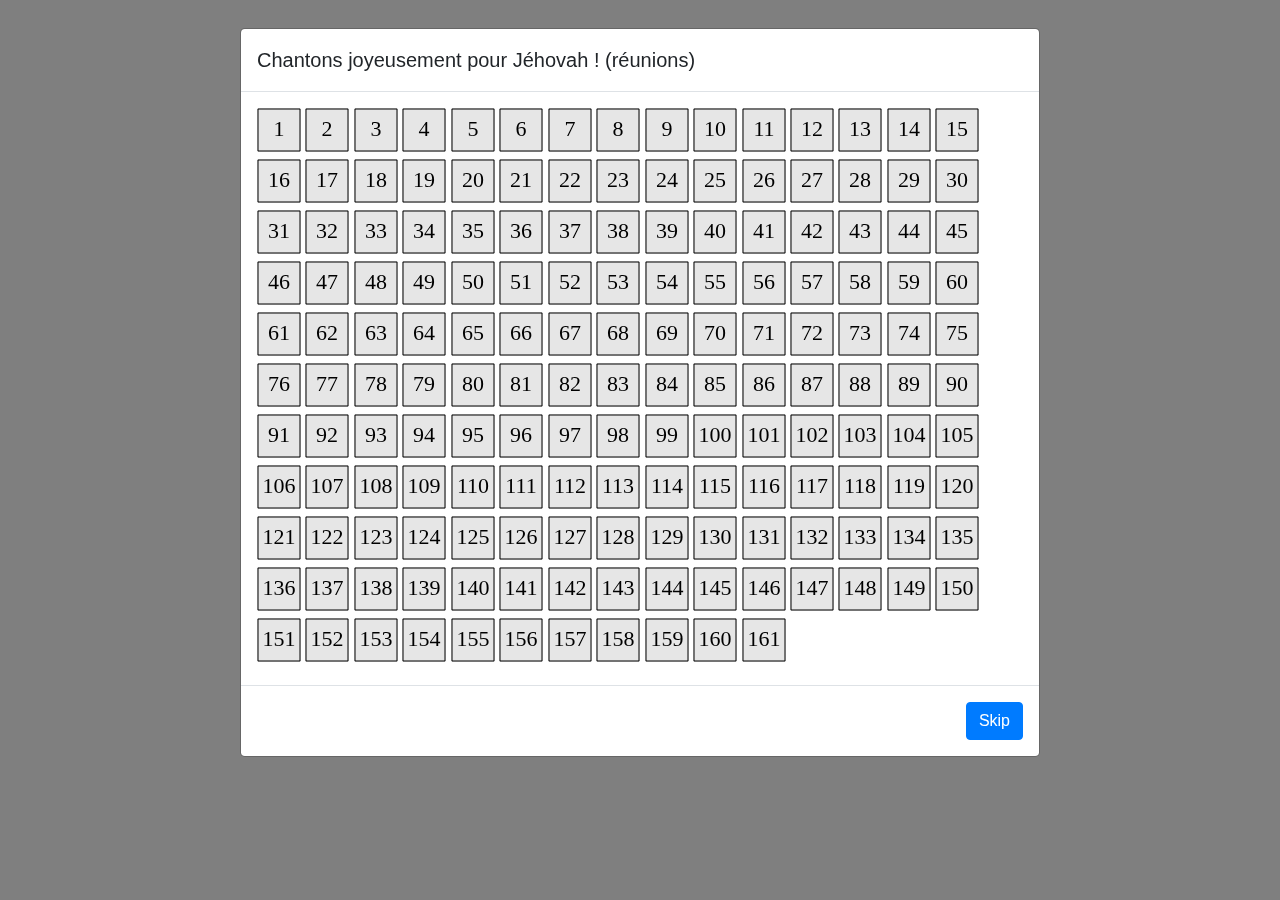
<file: index.html>
<!DOCTYPE html>
<html lang="en">
<head>
  <title>Selection du prélude</title>
  <meta charset="utf-8">
  <meta name="viewport" content="width=device-width, initial-scale=1">
  <link rel = "icon" href =  "https://img.icons8.com/ios/50/00ff00/timer.png" type = "image/x-icon">
  <link rel="stylesheet" href="https://maxcdn.bootstrapcdn.com/bootstrap/4.5.2/css/bootstrap.min.css">
  <script src="https://ajax.googleapis.com/ajax/libs/jquery/3.5.1/jquery.min.js"></script>
  <script src="https://cdnjs.cloudflare.com/ajax/libs/popper.js/1.16.0/umd/popper.min.js"></script>
  <script src="https://maxcdn.bootstrapcdn.com/bootstrap/4.5.2/js/bootstrap.min.js"></script>
</head>
<body onload="ouvrir()">

<div class="modal fade bd-example-modal-lg" id="monModal" tabindex="-1" role="dialog" aria-labelledby="myLargeModalLabel" aria-hidden="true">
  <div class="modal-dialog modal-lg">
    <div class="modal-content">
      <div class="modal-header">
        <h5 class="modal-title" id="exampleModalLongTitle">Chantons joyeusement pour Jéhovah ! (réunions)</h5>
      </div>
      <div class="modal-body">
        <ul style="display:none">
	  <li><data id="1" value="https://download-a.akamaihd.net/files/media_publication/8c/sjjm_F_001.mp3">Cantique n°1</data></li>
	  <li><data id="2" value="https://download-a.akamaihd.net/files/media_publication/b7/sjjm_F_002.mp3">Cantique n°2</data></li>
	  <li><data id="3" value="https://download-a.akamaihd.net/files/media_publication/ad/sjjm_F_003.mp3">Cantique n°3</data></li>
	  <li><data id="4" value="https://download-a.akamaihd.net/files/media_publication/74/sjjm_F_004.mp3">Cantique n°4</data></li>
	  <li><data id="5" value="https://download-a.akamaihd.net/files/media_publication/9b/sjjm_F_005.mp3">Cantique n°5</data></li>
	  <li><data id="6" value="https://download-a.akamaihd.net/files/media_publication/a0/sjjm_F_006.mp3">Cantique n°6</data></li>
	  <li><data id="7" value="https://download-a.akamaihd.net/files/media_publication/59/sjjm_F_007.mp3">Cantique n°7</data></li>
	  <li><data id="8" value="https://download-a.akamaihd.net/files/media_publication/c1/sjjm_F_008.mp3">Cantique n°8</data></li>
	  <li><data id="9" value="https://download-a.akamaihd.net/files/media_publication/79/sjjm_F_009.mp3">Cantique n°9</data></li>
	  <li><data id="10" value="https://download-a.akamaihd.net/files/media_publication/c4/sjjm_F_010.mp3">Cantique n°10</data></li>
	  <li><data id="11" value="https://download-a.akamaihd.net/files/media_publication/40/sjjm_F_011.mp3">Cantique n°11</data></li>
	  <li><data id="12" value="https://download-a.akamaihd.net/files/media_publication/63/sjjm_F_012.mp3">Cantique n°12</data></li>
	  <li><data id="13" value="https://download-a.akamaihd.net/files/media_publication/3d/sjjm_F_013.mp3">Cantique n°13</data></li>
	  <li><data id="14" value="https://download-a.akamaihd.net/files/media_publication/01/sjjm_F_014.mp3">Cantique n°14</data></li>
	  <li><data id="15" value="https://download-a.akamaihd.net/files/media_publication/63/sjjm_F_015.mp3">Cantique n°15</data></li>
	  <li><data id="16" value="https://download-a.akamaihd.net/files/media_publication/21/sjjm_F_016.mp3">Cantique n°16</data></li>
	  <li><data id="17" value="https://download-a.akamaihd.net/files/media_publication/42/sjjm_F_017.mp3">Cantique n°17</data></li>
	  <li><data id="18" value="https://download-a.akamaihd.net/files/media_publication/0a/sjjm_F_018.mp3">Cantique n°18</data></li>
	  <li><data id="19" value="https://download-a.akamaihd.net/files/media_publication/a7/sjjm_F_019.mp3">Cantique n°19</data></li>
	  <li><data id="20" value="https://download-a.akamaihd.net/files/media_publication/80/sjjm_F_020.mp3">Cantique n°20</data></li>
	  <li><data id="21" value="https://download-a.akamaihd.net/files/media_publication/af/sjjm_F_022.mp3">Cantique n°21</data></li>
	  <li><data id="22" value="https://download-a.akamaihd.net/files/media_publication/af/sjjm_F_022.mp3">Cantique n°22</data></li>
	  <li><data id="23" value="https://download-a.akamaihd.net/files/media_publication/b6/sjjm_F_023.mp3">Cantique n°23</data></li>
	  <li><data id="24" value="https://download-a.akamaihd.net/files/media_publication/b9/sjjm_F_024.mp3">Cantique n°24</data></li>
	  <li><data id="25" value="https://download-a.akamaihd.net/files/media_publication/96/sjjm_F_025.mp3">Cantique n°25</data></li>
	  <li><data id="26" value="https://download-a.akamaihd.net/files/media_publication/4c/sjjm_F_026.mp3">Cantique n°26</data></li>
	  <li><data id="27" value="https://download-a.akamaihd.net/files/media_publication/11/sjjm_F_027.mp3">Cantique n°27</data></li>
	  <li><data id="28" value="https://download-a.akamaihd.net/files/media_publication/4c/sjjm_F_028.mp3">Cantique n°28</data></li>
	  <li><data id="29" value="https://download-a.akamaihd.net/files/media_publication/e8/sjjm_F_029.mp3">Cantique n°29</data></li>
  	  <li><data id="30" value="https://download-a.akamaihd.net/files/media_publication/37/sjjm_F_030.mp3">Cantique n°30</data></li>
	  <li><data id="31" value="https://download-a.akamaihd.net/files/media_publication/ae/sjjm_F_031.mp3">Cantique n°31</data></li>
	  <li><data id="32" value="https://download-a.akamaihd.net/files/media_publication/53/sjjm_F_032.mp3">Cantique n°32</data></li>
	<li><data id="33" value="https://download-a.akamaihd.net/files/media_publication/b2/sjjm_F_033.mp3">Cantique n°33</data></li>
	<li><data id="34" value="https://download-a.akamaihd.net/files/media_publication/ff/sjjm_F_034.mp3">Cantique n°34</data></li>
	<li><data id="35" value="https://download-a.akamaihd.net/files/media_publication/62/sjjm_F_035.mp3">Cantique n°35</data></li>
	<li><data id="36" value="https://download-a.akamaihd.net/files/media_publication/ea/sjjm_F_036.mp3">Cantique n°36</data></li>
	<li><data id="37" value="https://download-a.akamaihd.net/files/media_publication/9e/sjjm_F_037.mp3">Cantique n°37</data></li>
	<li><data id="38" value="https://download-a.akamaihd.net/files/media_publication/fb/sjjm_F_038.mp3">Cantique n°38</data></li>
	<li><data id="39" value="https://download-a.akamaihd.net/files/media_publication/a8/sjjm_F_039.mp3">Cantique n°39</data></li>
	<li><data id="40" value="https://download-a.akamaihd.net/files/media_publication/1a/sjjm_F_040.mp3">Cantique n°40</data></li>
	<li><data id="41" value="https://download-a.akamaihd.net/files/media_publication/8d/sjjm_F_041.mp3">Cantique n°41</data></li>
	<li><data id="42" value="https://download-a.akamaihd.net/files/media_publication/2b/sjjm_F_042.mp3">Cantique n°42</data></li>
	<li><data id="43" value="https://download-a.akamaihd.net/files/media_publication/c9/sjjm_F_043.mp3">Cantique n°43</data></li>
	<li><data id="44" value="https://download-a.akamaihd.net/files/media_publication/f4/sjjm_F_044.mp3">Cantique n°44</data></li>
	<li><data id="45" value="https://download-a.akamaihd.net/files/media_publication/b4/sjjm_F_045.mp3">Cantique n°45</data></li>
	<li><data id="46" value="https://download-a.akamaihd.net/files/media_publication/b8/sjjm_F_046.mp3">Cantique n°46</data></li>
	<li><data id="47" value="https://download-a.akamaihd.net/files/media_publication/fc/sjjm_F_047.mp3">Cantique n°47</data></li>
	<li><data id="48" value="https://download-a.akamaihd.net/files/media_publication/06/sjjm_F_048.mp3">Cantique n°48</data></li>
	<li><data id="49" value="https://download-a.akamaihd.net/files/media_publication/bc/sjjm_F_049.mp3">Cantique n°49</data></li>
	<li><data id="50" value="https://download-a.akamaihd.net/files/media_publication/6d/sjjm_F_050.mp3">Cantique n°50</data></li>
	<li><data id="51" value="https://download-a.akamaihd.net/files/media_publication/a9/sjjm_F_051.mp3">Cantique n°51</data></li>
	<li><data id="52" value="https://download-a.akamaihd.net/files/media_publication/89/sjjm_F_052.mp3">Cantique n°52</data></li>
	<li><data id="53" value="https://download-a.akamaihd.net/files/media_publication/61/sjjm_F_053.mp3">Cantique n°53</data></li>
	<li><data id="54" value="https://download-a.akamaihd.net/files/media_publication/2c/sjjm_F_054.mp3">Cantique n°54</data></li>
	<li><data id="55" value="https://download-a.akamaihd.net/files/media_publication/c8/sjjm_F_055.mp3">Cantique n°55</data></li>
	<li><data id="56" value="https://download-a.akamaihd.net/files/media_publication/f2/sjjm_F_056.mp3">Cantique n°56</data></li>
	<li><data id="57" value="https://download-a.akamaihd.net/files/media_publication/a5/sjjm_F_057.mp3">Cantique n°57</data></li>
	<li><data id="58" value="https://download-a.akamaihd.net/files/media_publication/97/sjjm_F_058.mp3">Cantique n°58</data></li>
	<li><data id="59" value="https://download-a.akamaihd.net/files/media_publication/0a/sjjm_F_059.mp3">Cantique n°59</data></li>
	<li><data id="60" value="https://download-a.akamaihd.net/files/media_publication/b2/sjjm_F_060.mp3">Cantique n°60</data></li>
	<li><data id="61" value="https://download-a.akamaihd.net/files/media_publication/5b/sjjm_F_061.mp3">Cantique n°61</data></li>
	<li><data id="62" value="https://download-a.akamaihd.net/files/media_publication/cc/sjjm_F_062.mp3">Cantique n°62</data></li>
	<li><data id="63" value="https://download-a.akamaihd.net/files/media_publication/51/sjjm_F_063.mp3">Cantique n°63</data></li>
	<li><data id="64" value="https://download-a.akamaihd.net/files/media_publication/7f/sjjm_F_064.mp3">Cantique n°64</data></li>
	<li><data id="65" value="https://download-a.akamaihd.net/files/media_publication/02/sjjm_F_065.mp3">Cantique n°65</data></li>
	<li><data id="66" value="https://download-a.akamaihd.net/files/media_publication/e8/sjjm_F_066.mp3">Cantique n°66</data></li>
	<li><data id="67" value="https://download-a.akamaihd.net/files/media_publication/41/sjjm_F_067.mp3">Cantique n°67</data></li>
	<li><data id="68" value="https://download-a.akamaihd.net/files/media_publication/66/sjjm_F_068.mp3">Cantique n°68</data></li>
	<li><data id="69" value="https://download-a.akamaihd.net/files/media_publication/92/sjjm_F_069.mp3">Cantique n°69</data></li>
	<li><data id="70" value="https://download-a.akamaihd.net/files/media_publication/ed/sjjm_F_070.mp3">Cantique n°70</data></li>
	<li><data id="71" value="https://download-a.akamaihd.net/files/media_publication/ea/sjjm_F_071.mp3">Cantique n°71</data></li>
	<li><data id="72" value="https://download-a.akamaihd.net/files/media_publication/55/sjjm_F_072.mp3">Cantique n°72</data></li>
	<li><data id="73" value="https://download-a.akamaihd.net/files/media_publication/ae/sjjm_F_073.mp3">Cantique n°73</data></li>
	<li><data id="74" value="https://download-a.akamaihd.net/files/media_publication/06/sjjm_F_074.mp3">Cantique n°74</data></li>
	<li><data id="75" value="https://download-a.akamaihd.net/files/media_publication/c0/sjjm_F_075.mp3">Cantique n°75</data></li>
	<li><data id="76" value="https://download-a.akamaihd.net/files/media_publication/f3/sjjm_F_076.mp3">Cantique n°76</data></li>
	<li><data id="77" value="https://download-a.akamaihd.net/files/media_publication/73/sjjm_F_077.mp3">Cantique n°77</data></li>
	<li><data id="78" value="https://download-a.akamaihd.net/files/media_publication/fb/sjjm_F_078.mp3">Cantique n°78</data></li>
	<li><data id="79" value="https://download-a.akamaihd.net/files/media_publication/9e/sjjm_F_079.mp3">Cantique n°79</data></li>
	<li><data id="80" value="https://download-a.akamaihd.net/files/media_publication/07/sjjm_F_080.mp3">Cantique n°80</data></li>
	<li><data id="81" value="https://download-a.akamaihd.net/files/media_publication/52/sjjm_F_081.mp3">Cantique n°81</data></li>
	<li><data id="82" value="https://download-a.akamaihd.net/files/media_publication/27/sjjm_F_082.mp3">Cantique n°82</data></li>
	<li><data id="83" value="https://download-a.akamaihd.net/files/media_publication/cf/sjjm_F_083.mp3">Cantique n°83</data></li>
	<li><data id="84" value="https://download-a.akamaihd.net/files/media_publication/bc/sjjm_F_084.mp3">Cantique n°84</data></li>
	<li><data id="85" value="https://download-a.akamaihd.net/files/media_publication/03/sjjm_F_085.mp3">Cantique n°85</data></li>
	<li><data id="86" value="https://download-a.akamaihd.net/files/media_publication/50/sjjm_F_086.mp3">Cantique n°86</data></li>
	<li><data id="87" value="https://download-a.akamaihd.net/files/media_publication/d4/sjjm_F_087.mp3">Cantique n°87</data></li>
	<li><data id="88" value="https://download-a.akamaihd.net/files/media_publication/01/sjjm_F_088.mp3">Cantique n°88</data></li>
	<li><data id="89" value="https://download-a.akamaihd.net/files/media_publication/46/sjjm_F_089.mp3">Cantique n°89</data></li>
	<li><data id="90" value="https://download-a.akamaihd.net/files/media_publication/ff/sjjm_F_090.mp3">Cantique n°90</data></li>
	<li><data id="91" value="https://download-a.akamaihd.net/files/media_publication/a5/sjjm_F_091.mp3">Cantique n°91</data></li>
	<li><data id="92" value="https://download-a.akamaihd.net/files/media_publication/4b/sjjm_F_092.mp3">Cantique n°92</data></li>
	<li><data id="93" value="https://download-a.akamaihd.net/files/media_publication/5a/sjjm_F_093.mp3">Cantique n°93</data></li>
	<li><data id="94" value="https://download-a.akamaihd.net/files/media_publication/b7/sjjm_F_094.mp3">Cantique n°94</data></li>
	<li><data id="95" value="https://download-a.akamaihd.net/files/media_publication/58/sjjm_F_095.mp3">Cantique n°95</data></li>
	<li><data id="96" value="https://download-a.akamaihd.net/files/media_publication/7a/sjjm_F_096.mp3">Cantique n°96</data></li>
	<li><data id="97" value="https://download-a.akamaihd.net/files/media_publication/9c/sjjm_F_097.mp3">Cantique n°97</data></li>
	<li><data id="98" value="https://download-a.akamaihd.net/files/media_publication/02/sjjm_F_098.mp3">Cantique n°98</data></li>
	<li><data id="99" value="https://download-a.akamaihd.net/files/media_publication/a4/sjjm_F_099.mp3">Cantique n°99</data></li>
	<li><data id="100" value="https://download-a.akamaihd.net/files/media_publication/8b/sjjm_F_100.mp3">Cantique n°100</data></li>
	<li><data id="101" value="https://download-a.akamaihd.net/files/media_publication/9f/sjjm_F_101.mp3">Cantique n°101</data></li>
	<li><data id="102" value="https://download-a.akamaihd.net/files/media_publication/e4/sjjm_F_102.mp3">Cantique n°102</data></li>
	<li><data id="103" value="https://download-a.akamaihd.net/files/media_publication/ed/sjjm_F_103.mp3">Cantique n°103</data></li>
	<li><data id="104" value="https://download-a.akamaihd.net/files/media_publication/4d/sjjm_F_104.mp3">Cantique n°104</data></li>
	<li><data id="105" value="https://download-a.akamaihd.net/files/media_publication/bf/sjjm_F_105.mp3">Cantique n°105</data></li>
	<li><data id="106" value="https://download-a.akamaihd.net/files/media_publication/b7/sjjm_F_106.mp3">Cantique n°106</data></li>
	<li><data id="107" value="https://download-a.akamaihd.net/files/media_publication/40/sjjm_F_107.mp3">Cantique n°107</data></li>
	<li><data id="108" value="https://download-a.akamaihd.net/files/media_publication/81/sjjm_F_108.mp3">Cantique n°108</data></li>
	<li><data id="109" value="https://download-a.akamaihd.net/files/media_publication/1a/sjjm_F_109.mp3">Cantique n°109</data></li>
	<li><data id="110" value="https://download-a.akamaihd.net/files/media_publication/5e/sjjm_F_110.mp3">Cantique n°110</data></li>
	<li><data id="111" value="https://download-a.akamaihd.net/files/media_publication/cc/sjjm_F_111.mp3">Cantique n°111</data></li>
	<li><data id="112" value="https://download-a.akamaihd.net/files/media_publication/94/sjjm_F_112.mp3">Cantique n°112</data></li>
	<li><data id="113" value="https://download-a.akamaihd.net/files/media_publication/c3/sjjm_F_113.mp3">Cantique n°113</data></li>
	<li><data id="114" value="https://download-a.akamaihd.net/files/media_publication/dc/sjjm_F_114.mp3">Cantique n°114</data></li>
	<li><data id="115" value="https://download-a.akamaihd.net/files/media_publication/a3/sjjm_F_115.mp3">Cantique n°115</data></li>
	<li><data id="116" value="https://download-a.akamaihd.net/files/media_publication/34/sjjm_F_116.mp3">Cantique n°116</data></li>
	<li><data id="117" value="https://download-a.akamaihd.net/files/media_publication/b1/sjjm_F_117.mp3">Cantique n°117</data></li>
	<li><data id="118" value="https://download-a.akamaihd.net/files/media_publication/8c/sjjm_F_118.mp3">Cantique n°118</data></li>
	<li><data id="119" value="https://download-a.akamaihd.net/files/media_publication/37/sjjm_F_119.mp3">Cantique n°119</data></li>
	<li><data id="120" value="https://download-a.akamaihd.net/files/media_publication/51/sjjm_F_120.mp3">Cantique n°120</data></li>
	<li><data id="121" value="https://download-a.akamaihd.net/files/media_publication/06/sjjm_F_121.mp3">Cantique n°121</data></li>
	<li><data id="122" value="https://download-a.akamaihd.net/files/media_publication/12/sjjm_F_122.mp3">Cantique n°122</data></li>
	<li><data id="123" value="https://download-a.akamaihd.net/files/media_publication/15/sjjm_F_123.mp3">Cantique n°123</data></li>
	<li><data id="124" value="https://download-a.akamaihd.net/files/media_publication/e2/sjjm_F_124.mp3">Cantique n°124</data></li>
	<li><data id="125" value="https://download-a.akamaihd.net/files/media_publication/67/sjjm_F_125.mp3">Cantique n°125</data></li>
	<li><data id="126" value="https://download-a.akamaihd.net/files/media_publication/7c/sjjm_F_126.mp3">Cantique n°126</data></li>
	<li><data id="127" value="https://download-a.akamaihd.net/files/media_publication/66/sjjm_F_127.mp3">Cantique n°127</data></li>
	<li><data id="128" value="https://download-a.akamaihd.net/files/media_publication/48/sjjm_F_128.mp3">Cantique n°128</data></li>
	<li><data id="129" value="https://download-a.akamaihd.net/files/media_publication/31/sjjm_F_129.mp3">Cantique n°129</data></li>
	<li><data id="130" value="https://download-a.akamaihd.net/files/media_publication/a8/sjjm_F_130.mp3">Cantique n°130</data></li>
	<li><data id="131" value="https://download-a.akamaihd.net/files/media_publication/41/sjjm_F_131.mp3">Cantique n°131</data></li>
	<li><data id="132" value="https://download-a.akamaihd.net/files/media_publication/42/sjjm_F_132.mp3">Cantique n°132</data></li>
	<li><data id="133" value="https://download-a.akamaihd.net/files/media_publication/8b/sjjm_F_133.mp3">Cantique n°133</data></li>
	<li><data id="134" value="https://download-a.akamaihd.net/files/media_publication/b5/sjjm_F_134.mp3">Cantique n°134</data></li>
	<li><data id="135" value="https://download-a.akamaihd.net/files/media_publication/74/sjjm_F_135.mp3">Cantique n°135</data></li>
	<li><data id="136" value="https://download-a.akamaihd.net/files/media_publication/72/sjjm_F_136.mp3">Cantique n°136</data></li>
	<li><data id="137" value="https://download-a.akamaihd.net/files/media_publication/9a/sjjm_F_137.mp3">Cantique n°137</data></li>
	<li><data id="138" value="https://download-a.akamaihd.net/files/media_publication/a5/sjjm_F_138.mp3">Cantique n°138</data></li>
	<li><data id="139" value="https://download-a.akamaihd.net/files/media_publication/b5/sjjm_F_139.mp3">Cantique n°139</data></li>
	<li><data id="140" value="https://download-a.akamaihd.net/files/media_publication/c3/sjjm_F_140.mp3">Cantique n°140</data></li>
	<li><data id="141" value="https://download-a.akamaihd.net/files/media_publication/7c/sjjm_F_141.mp3">Cantique n°141</data></li>
	<li><data id="142" value="https://download-a.akamaihd.net/files/media_publication/0b/sjjm_F_142.mp3">Cantique n°142</data></li>
	<li><data id="143" value="https://download-a.akamaihd.net/files/media_publication/a3/sjjm_F_143.mp3">Cantique n°143</data></li>
	<li><data id="144" value="https://download-a.akamaihd.net/files/media_publication/d2/sjjm_F_144.mp3">Cantique n°144</data></li>
	<li><data id="145" value="https://download-a.akamaihd.net/files/media_publication/98/sjjm_F_145.mp3">Cantique n°145</data></li>
	<li><data id="146" value="https://download-a.akamaihd.net/files/media_publication/51/sjjm_F_146.mp3">Cantique n°146</data></li>
	<li><data id="147" value="https://download-a.akamaihd.net/files/media_publication/f5/sjjm_F_147.mp3">Cantique n°147</data></li>
	<li><data id="148" value="https://download-a.akamaihd.net/files/media_publication/bf/sjjm_F_148.mp3">Cantique n°148</data></li>
	<li><data id="149" value="https://download-a.akamaihd.net/files/media_publication/3c/sjjm_F_149.mp3">Cantique n°149</data></li>
	<li><data id="150" value="https://download-a.akamaihd.net/files/media_publication/9b/sjjm_F_150.mp3">Cantique n°150</data></li>
	<li><data id="151" value="https://download-a.akamaihd.net/files/media_publication/aa/sjjm_F_151.mp3">Cantique n°151</data></li>
	<li><data id="152" value="https://cfp2.jw-cdn.org/a/260b0bc/2/o/sjjm_F_152.mp3">Cantique n°152</data></li>
	<li><data id="153" value="https://cfp2.jw-cdn.org/a/d921104/2/o/sjjm_F_153.mp3">Cantique n°153</data></li>
	<li><data id="154" value="https://cfp2.jw-cdn.org/a/b3c8fe1/1/o/sjjm_F_154.mp3">Cantique n°154</data></li>
	<li><data id="155" value="https://cfp2.jw-cdn.org/a/9ece9e2/2/o/sjjm_F_155.mp3">Cantique n°155</data></li>
	<li><data id="156" value="https://cfp2.jw-cdn.org/a/fa3fe0f/2/o/sjjm_F_156.mp3">Cantique n°156</data></li>
	<li><data id="157" value="https://cfp2.jw-cdn.org/a/445ab3/2/o/sjjm_F_157.mp3>Cantique n°157</data></li>
	<li><data id="158" value="https://cfp2.jw-cdn.org/a/0b5e95/2/o/sjjm_F_158.mp3">Cantique n°158</data></li>	
	<li><data id="159" value="https://cfp2.jw-cdn.org/a/f94bed5/1/o/sjjm_F_159.mp3">Cantique n°159</data></li>
	<li><data id="160" value="https://cfp2.jw-cdn.org/a/361ff9f/1/o/sjjm_F_160.mp3">Cantique n°160</data></li>
	<li><data id="161" value="https://cfp2.jw-cdn.org/a/aea030/1/o/sjjm_F_161.mp3">Cantique n°161</data></li>
	</ul>
	<canvas id="myCanvas1" width="44px" height="44px" style="background:#e6e6e6" onmouseover="this.style.background='#ccc'" onmouseout="this.style.background='#e6e6e6'" onmousedown="how(this);"></canvas>
	<canvas id="myCanvas2" width="44px" height="44px" style="background:#e6e6e6" onmouseover="this.style.background='#ccc'" onmouseout="this.style.background='#e6e6e6'" onmousedown="how(this);"></canvas>
	<canvas id="myCanvas3" width="44px" height="44px" style="background:#e6e6e6" onmouseover="this.style.background='#ccc'" onmouseout="this.style.background='#e6e6e6'" onmousedown="how(this);"></canvas>
	<canvas id="myCanvas4" width="44px" height="44px" style="background:#e6e6e6" onmouseover="this.style.background='#ccc'" onmouseout="this.style.background='#e6e6e6'" onmousedown="how(this);"></canvas>
	<canvas id="myCanvas5" width="44px" height="44px" style="background:#e6e6e6" onmouseover="this.style.background='#ccc'" onmouseout="this.style.background='#e6e6e6'" onmousedown="how(this);"></canvas>
	<canvas id="myCanvas6" width="44px" height="44px" style="background:#e6e6e6" onmouseover="this.style.background='#ccc'" onmouseout="this.style.background='#e6e6e6'" onmousedown="how(this);"></canvas>
	<canvas id="myCanvas7" width="44px" height="44px" style="background:#e6e6e6" onmouseover="this.style.background='#ccc'" onmouseout="this.style.background='#e6e6e6'" onmousedown="how(this);"></canvas>
	<canvas id="myCanvas8" width="44px" height="44px" style="background:#e6e6e6" onmouseover="this.style.background='#ccc'" onmouseout="this.style.background='#e6e6e6'" onmousedown="how(this);"></canvas>
	<canvas id="myCanvas9" width="44px" height="44px" style="background:#e6e6e6" onmouseover="this.style.background='#ccc'" onmouseout="this.style.background='#e6e6e6'" onmousedown="how(this);"></canvas>
	<canvas id="myCanvas10" width="44px" height="44px" style="background:#e6e6e6" onmouseover="this.style.background='#ccc'" onmouseout="this.style.background='#e6e6e6'" onmousedown="how(this);"></canvas>
	<canvas id="myCanvas11" width="44px" height="44px" style="background:#e6e6e6" onmouseover="this.style.background='#ccc'" onmouseout="this.style.background='#e6e6e6'" onmousedown="how(this);"></canvas>
	<canvas id="myCanvas12" width="44px" height="44px" style="background:#e6e6e6" onmouseover="this.style.background='#ccc'" onmouseout="this.style.background='#e6e6e6'" onmousedown="how(this);"></canvas>
	<canvas id="myCanvas13" width="44px" height="44px" style="background:#e6e6e6" onmouseover="this.style.background='#ccc'" onmouseout="this.style.background='#e6e6e6'" onmousedown="how(this);"></canvas>
	<canvas id="myCanvas14" width="44px" height="44px" style="background:#e6e6e6" onmouseover="this.style.background='#ccc'" onmouseout="this.style.background='#e6e6e6'" onmousedown="how(this);"></canvas>
	<canvas id="myCanvas15" width="44px" height="44px" style="background:#e6e6e6" onmouseover="this.style.background='#ccc'" onmouseout="this.style.background='#e6e6e6'" onmousedown="how(this);"></canvas>
	<canvas id="myCanvas16" width="44px" height="44px" style="background:#e6e6e6" onmouseover="this.style.background='#ccc'" onmouseout="this.style.background='#e6e6e6'" onmousedown="how(this);"></canvas>
	<canvas id="myCanvas17" width="44px" height="44px" style="background:#e6e6e6" onmouseover="this.style.background='#ccc'" onmouseout="this.style.background='#e6e6e6'" onmousedown="how(this);"></canvas>
	<canvas id="myCanvas18" width="44px" height="44px" style="background:#e6e6e6" onmouseover="this.style.background='#ccc'" onmouseout="this.style.background='#e6e6e6'" onmousedown="how(this);"></canvas>
	<canvas id="myCanvas19" width="44px" height="44px" style="background:#e6e6e6" onmouseover="this.style.background='#ccc'" onmouseout="this.style.background='#e6e6e6'" onmousedown="how(this);"></canvas>
	<canvas id="myCanvas20" width="44px" height="44px" style="background:#e6e6e6" onmouseover="this.style.background='#ccc'" onmouseout="this.style.background='#e6e6e6'" onmousedown="how(this);"></canvas>
	<canvas id="myCanvas21" width="44px" height="44px" style="background:#e6e6e6" onmouseover="this.style.background='#ccc'" onmouseout="this.style.background='#e6e6e6'" onmousedown="how(this);"></canvas>
	<canvas id="myCanvas22" width="44px" height="44px" style="background:#e6e6e6" onmouseover="this.style.background='#ccc'" onmouseout="this.style.background='#e6e6e6'" onmousedown="how(this);"></canvas>
	<canvas id="myCanvas23" width="44px" height="44px" style="background:#e6e6e6" onmouseover="this.style.background='#ccc'" onmouseout="this.style.background='#e6e6e6'" onmousedown="how(this);"></canvas>
	<canvas id="myCanvas24" width="44px" height="44px" style="background:#e6e6e6" onmouseover="this.style.background='#ccc'" onmouseout="this.style.background='#e6e6e6'" onmousedown="how(this);"></canvas>
	<canvas id="myCanvas25" width="44px" height="44px" style="background:#e6e6e6" onmouseover="this.style.background='#ccc'" onmouseout="this.style.background='#e6e6e6'" onmousedown="how(this);"></canvas>
	<canvas id="myCanvas26" width="44px" height="44px" style="background:#e6e6e6" onmouseover="this.style.background='#ccc'" onmouseout="this.style.background='#e6e6e6'" onmousedown="how(this);"></canvas>
	<canvas id="myCanvas27" width="44px" height="44px" style="background:#e6e6e6" onmouseover="this.style.background='#ccc'" onmouseout="this.style.background='#e6e6e6'" onmousedown="how(this);"></canvas>
	<canvas id="myCanvas28" width="44px" height="44px" style="background:#e6e6e6" onmouseover="this.style.background='#ccc'" onmouseout="this.style.background='#e6e6e6'" onmousedown="how(this);"></canvas>
	<canvas id="myCanvas29" width="44px" height="44px" style="background:#e6e6e6" onmouseover="this.style.background='#ccc'" onmouseout="this.style.background='#e6e6e6'" onmousedown="how(this);"></canvas>
	<canvas id="myCanvas30" width="44px" height="44px" style="background:#e6e6e6" onmouseover="this.style.background='#ccc'" onmouseout="this.style.background='#e6e6e6'" onmousedown="how(this);"></canvas>
	<canvas id="myCanvas31" width="44px" height="44px" style="background:#e6e6e6" onmouseover="this.style.background='#ccc'" onmouseout="this.style.background='#e6e6e6'" onmousedown="how(this);"></canvas>
	<canvas id="myCanvas32" width="44px" height="44px" style="background:#e6e6e6" onmouseover="this.style.background='#ccc'" onmouseout="this.style.background='#e6e6e6'" onmousedown="how(this);"></canvas>
	<canvas id="myCanvas33" width="44px" height="44px" style="background:#e6e6e6" onmouseover="this.style.background='#ccc'" onmouseout="this.style.background='#e6e6e6'" onmousedown="how(this);"></canvas>
	<canvas id="myCanvas34" width="44px" height="44px" style="background:#e6e6e6" onmouseover="this.style.background='#ccc'" onmouseout="this.style.background='#e6e6e6'" onmousedown="how(this);"></canvas>
	<canvas id="myCanvas35" width="44px" height="44px" style="background:#e6e6e6" onmouseover="this.style.background='#ccc'" onmouseout="this.style.background='#e6e6e6'" onmousedown="how(this);"></canvas>
	<canvas id="myCanvas36" width="44px" height="44px" style="background:#e6e6e6" onmouseover="this.style.background='#ccc'" onmouseout="this.style.background='#e6e6e6'" onmousedown="how(this);"></canvas>
	<canvas id="myCanvas37" width="44px" height="44px" style="background:#e6e6e6" onmouseover="this.style.background='#ccc'" onmouseout="this.style.background='#e6e6e6'" onmousedown="how(this);"></canvas>
	<canvas id="myCanvas38" width="44px" height="44px" style="background:#e6e6e6" onmouseover="this.style.background='#ccc'" onmouseout="this.style.background='#e6e6e6'" onmousedown="how(this);"></canvas>
	<canvas id="myCanvas39" width="44px" height="44px" style="background:#e6e6e6" onmouseover="this.style.background='#ccc'" onmouseout="this.style.background='#e6e6e6'" onmousedown="how(this);"></canvas>
	<canvas id="myCanvas40" width="44px" height="44px" style="background:#e6e6e6" onmouseover="this.style.background='#ccc'" onmouseout="this.style.background='#e6e6e6'" onmousedown="how(this);"></canvas>
	<canvas id="myCanvas41" width="44px" height="44px" style="background:#e6e6e6" onmouseover="this.style.background='#ccc'" onmouseout="this.style.background='#e6e6e6'" onmousedown="how(this);"></canvas>
	<canvas id="myCanvas42" width="44px" height="44px" style="background:#e6e6e6" onmouseover="this.style.background='#ccc'" onmouseout="this.style.background='#e6e6e6'" onmousedown="how(this);"></canvas>
	<canvas id="myCanvas43" width="44px" height="44px" style="background:#e6e6e6" onmouseover="this.style.background='#ccc'" onmouseout="this.style.background='#e6e6e6'" onmousedown="how(this);"></canvas>
	<canvas id="myCanvas44" width="44px" height="44px" style="background:#e6e6e6" onmouseover="this.style.background='#ccc'" onmouseout="this.style.background='#e6e6e6'" onmousedown="how(this);"></canvas>
	<canvas id="myCanvas45" width="44px" height="44px" style="background:#e6e6e6" onmouseover="this.style.background='#ccc'" onmouseout="this.style.background='#e6e6e6'" onmousedown="how(this);"></canvas>
	<canvas id="myCanvas46" width="44px" height="44px" style="background:#e6e6e6" onmouseover="this.style.background='#ccc'" onmouseout="this.style.background='#e6e6e6'" onmousedown="how(this);"></canvas>
	<canvas id="myCanvas47" width="44px" height="44px" style="background:#e6e6e6" onmouseover="this.style.background='#ccc'" onmouseout="this.style.background='#e6e6e6'" onmousedown="how(this);"></canvas>
	<canvas id="myCanvas48" width="44px" height="44px" style="background:#e6e6e6" onmouseover="this.style.background='#ccc'" onmouseout="this.style.background='#e6e6e6'" onmousedown="how(this);"></canvas>
	<canvas id="myCanvas49" width="44px" height="44px" style="background:#e6e6e6" onmouseover="this.style.background='#ccc'" onmouseout="this.style.background='#e6e6e6'" onmousedown="how(this);"></canvas>
	<canvas id="myCanvas50" width="44px" height="44px" style="background:#e6e6e6" onmouseover="this.style.background='#ccc'" onmouseout="this.style.background='#e6e6e6'" onmousedown="how(this);"></canvas>
	<canvas id="myCanvas51" width="44px" height="44px" style="background:#e6e6e6" onmouseover="this.style.background='#ccc'" onmouseout="this.style.background='#e6e6e6'" onmousedown="how(this);"></canvas>
	<canvas id="myCanvas52" width="44px" height="44px" style="background:#e6e6e6" onmouseover="this.style.background='#ccc'" onmouseout="this.style.background='#e6e6e6'" onmousedown="how(this);"></canvas>
	<canvas id="myCanvas53" width="44px" height="44px" style="background:#e6e6e6" onmouseover="this.style.background='#ccc'" onmouseout="this.style.background='#e6e6e6'" onmousedown="how(this);"></canvas>
	<canvas id="myCanvas54" width="44px" height="44px" style="background:#e6e6e6" onmouseover="this.style.background='#ccc'" onmouseout="this.style.background='#e6e6e6'" onmousedown="how(this);"></canvas>
	<canvas id="myCanvas55" width="44px" height="44px" style="background:#e6e6e6" onmouseover="this.style.background='#ccc'" onmouseout="this.style.background='#e6e6e6'" onmousedown="how(this);"></canvas>
	<canvas id="myCanvas56" width="44px" height="44px" style="background:#e6e6e6" onmouseover="this.style.background='#ccc'" onmouseout="this.style.background='#e6e6e6'" onmousedown="how(this);"></canvas>
	<canvas id="myCanvas57" width="44px" height="44px" style="background:#e6e6e6" onmouseover="this.style.background='#ccc'" onmouseout="this.style.background='#e6e6e6'" onmousedown="how(this);"></canvas>
	<canvas id="myCanvas58" width="44px" height="44px" style="background:#e6e6e6" onmouseover="this.style.background='#ccc'" onmouseout="this.style.background='#e6e6e6'" onmousedown="how(this);"></canvas>
	<canvas id="myCanvas59" width="44px" height="44px" style="background:#e6e6e6" onmouseover="this.style.background='#ccc'" onmouseout="this.style.background='#e6e6e6'" onmousedown="how(this);"></canvas>
	<canvas id="myCanvas60" width="44px" height="44px" style="background:#e6e6e6" onmouseover="this.style.background='#ccc'" onmouseout="this.style.background='#e6e6e6'" onmousedown="how(this);"></canvas>
	<canvas id="myCanvas61" width="44px" height="44px" style="background:#e6e6e6" onmouseover="this.style.background='#ccc'" onmouseout="this.style.background='#e6e6e6'" onmousedown="how(this);"></canvas>
	<canvas id="myCanvas62" width="44px" height="44px" style="background:#e6e6e6" onmouseover="this.style.background='#ccc'" onmouseout="this.style.background='#e6e6e6'" onmousedown="how(this);"></canvas>
	<canvas id="myCanvas63" width="44px" height="44px" style="background:#e6e6e6" onmouseover="this.style.background='#ccc'" onmouseout="this.style.background='#e6e6e6'" onmousedown="how(this);"></canvas>
	<canvas id="myCanvas64" width="44px" height="44px" style="background:#e6e6e6" onmouseover="this.style.background='#ccc'" onmouseout="this.style.background='#e6e6e6'" onmousedown="how(this);"></canvas>
	<canvas id="myCanvas65" width="44px" height="44px" style="background:#e6e6e6" onmouseover="this.style.background='#ccc'" onmouseout="this.style.background='#e6e6e6'" onmousedown="how(this);"></canvas>
	<canvas id="myCanvas66" width="44px" height="44px" style="background:#e6e6e6" onmouseover="this.style.background='#ccc'" onmouseout="this.style.background='#e6e6e6'" onmousedown="how(this);"></canvas>
	<canvas id="myCanvas67" width="44px" height="44px" style="background:#e6e6e6" onmouseover="this.style.background='#ccc'" onmouseout="this.style.background='#e6e6e6'" onmousedown="how(this);"></canvas>
	<canvas id="myCanvas68" width="44px" height="44px" style="background:#e6e6e6" onmouseover="this.style.background='#ccc'" onmouseout="this.style.background='#e6e6e6'" onmousedown="how(this);"></canvas>
	<canvas id="myCanvas69" width="44px" height="44px" style="background:#e6e6e6" onmouseover="this.style.background='#ccc'" onmouseout="this.style.background='#e6e6e6'" onmousedown="how(this);"></canvas>
	<canvas id="myCanvas70" width="44px" height="44px" style="background:#e6e6e6" onmouseover="this.style.background='#ccc'" onmouseout="this.style.background='#e6e6e6'" onmousedown="how(this);"></canvas>
	<canvas id="myCanvas71" width="44px" height="44px" style="background:#e6e6e6" onmouseover="this.style.background='#ccc'" onmouseout="this.style.background='#e6e6e6'" onmousedown="how(this);"></canvas>
	<canvas id="myCanvas72" width="44px" height="44px" style="background:#e6e6e6" onmouseover="this.style.background='#ccc'" onmouseout="this.style.background='#e6e6e6'" onmousedown="how(this);"></canvas>
	<canvas id="myCanvas73" width="44px" height="44px" style="background:#e6e6e6" onmouseover="this.style.background='#ccc'" onmouseout="this.style.background='#e6e6e6'" onmousedown="how(this);"></canvas>
	<canvas id="myCanvas74" width="44px" height="44px" style="background:#e6e6e6" onmouseover="this.style.background='#ccc'" onmouseout="this.style.background='#e6e6e6'" onmousedown="how(this);"></canvas>
	<canvas id="myCanvas75" width="44px" height="44px" style="background:#e6e6e6" onmouseover="this.style.background='#ccc'" onmouseout="this.style.background='#e6e6e6'" onmousedown="how(this);"></canvas>
	<canvas id="myCanvas76" width="44px" height="44px" style="background:#e6e6e6" onmouseover="this.style.background='#ccc'" onmouseout="this.style.background='#e6e6e6'" onmousedown="how(this);"></canvas>
	<canvas id="myCanvas77" width="44px" height="44px" style="background:#e6e6e6" onmouseover="this.style.background='#ccc'" onmouseout="this.style.background='#e6e6e6'" onmousedown="how(this);"></canvas>
	<canvas id="myCanvas78" width="44px" height="44px" style="background:#e6e6e6" onmouseover="this.style.background='#ccc'" onmouseout="this.style.background='#e6e6e6'" onmousedown="how(this);"></canvas>
	<canvas id="myCanvas79" width="44px" height="44px" style="background:#e6e6e6" onmouseover="this.style.background='#ccc'" onmouseout="this.style.background='#e6e6e6'" onmousedown="how(this);"></canvas>
	<canvas id="myCanvas80" width="44px" height="44px" style="background:#e6e6e6" onmouseover="this.style.background='#ccc'" onmouseout="this.style.background='#e6e6e6'" onmousedown="how(this);"></canvas>
	<canvas id="myCanvas81" width="44px" height="44px" style="background:#e6e6e6" onmouseover="this.style.background='#ccc'" onmouseout="this.style.background='#e6e6e6'" onmousedown="how(this);"></canvas>
	<canvas id="myCanvas82" width="44px" height="44px" style="background:#e6e6e6" onmouseover="this.style.background='#ccc'" onmouseout="this.style.background='#e6e6e6'" onmousedown="how(this);"></canvas>
	<canvas id="myCanvas83" width="44px" height="44px" style="background:#e6e6e6" onmouseover="this.style.background='#ccc'" onmouseout="this.style.background='#e6e6e6'" onmousedown="how(this);"></canvas>
	<canvas id="myCanvas84" width="44px" height="44px" style="background:#e6e6e6" onmouseover="this.style.background='#ccc'" onmouseout="this.style.background='#e6e6e6'" onmousedown="how(this);"></canvas>
	<canvas id="myCanvas85" width="44px" height="44px" style="background:#e6e6e6" onmouseover="this.style.background='#ccc'" onmouseout="this.style.background='#e6e6e6'" onmousedown="how(this);"></canvas>
	<canvas id="myCanvas86" width="44px" height="44px" style="background:#e6e6e6" onmouseover="this.style.background='#ccc'" onmouseout="this.style.background='#e6e6e6'" onmousedown="how(this);"></canvas>
	<canvas id="myCanvas87" width="44px" height="44px" style="background:#e6e6e6" onmouseover="this.style.background='#ccc'" onmouseout="this.style.background='#e6e6e6'" onmousedown="how(this);"></canvas>
	<canvas id="myCanvas88" width="44px" height="44px" style="background:#e6e6e6" onmouseover="this.style.background='#ccc'" onmouseout="this.style.background='#e6e6e6'" onmousedown="how(this);"></canvas>
	<canvas id="myCanvas89" width="44px" height="44px" style="background:#e6e6e6" onmouseover="this.style.background='#ccc'" onmouseout="this.style.background='#e6e6e6'" onmousedown="how(this);"></canvas>
	<canvas id="myCanvas90" width="44px" height="44px" style="background:#e6e6e6" onmouseover="this.style.background='#ccc'" onmouseout="this.style.background='#e6e6e6'" onmousedown="how(this);"></canvas>
	<canvas id="myCanvas91" width="44px" height="44px" style="background:#e6e6e6" onmouseover="this.style.background='#ccc'" onmouseout="this.style.background='#e6e6e6'" onmousedown="how(this);"></canvas>
	<canvas id="myCanvas92" width="44px" height="44px" style="background:#e6e6e6" onmouseover="this.style.background='#ccc'" onmouseout="this.style.background='#e6e6e6'" onmousedown="how(this);"></canvas>
	<canvas id="myCanvas93" width="44px" height="44px" style="background:#e6e6e6" onmouseover="this.style.background='#ccc'" onmouseout="this.style.background='#e6e6e6'" onmousedown="how(this);"></canvas>
	<canvas id="myCanvas94" width="44px" height="44px" style="background:#e6e6e6" onmouseover="this.style.background='#ccc'" onmouseout="this.style.background='#e6e6e6'" onmousedown="how(this);"></canvas>
	<canvas id="myCanvas95" width="44px" height="44px" style="background:#e6e6e6" onmouseover="this.style.background='#ccc'" onmouseout="this.style.background='#e6e6e6'" onmousedown="how(this);"></canvas>
	<canvas id="myCanvas96" width="44px" height="44px" style="background:#e6e6e6" onmouseover="this.style.background='#ccc'" onmouseout="this.style.background='#e6e6e6'" onmousedown="how(this);"></canvas>
	<canvas id="myCanvas97" width="44px" height="44px" style="background:#e6e6e6" onmouseover="this.style.background='#ccc'" onmouseout="this.style.background='#e6e6e6'" onmousedown="how(this);"></canvas>
	<canvas id="myCanvas98" width="44px" height="44px" style="background:#e6e6e6" onmouseover="this.style.background='#ccc'" onmouseout="this.style.background='#e6e6e6'" onmousedown="how(this);"></canvas>
	<canvas id="myCanvas99" width="44px" height="44px" style="background:#e6e6e6" onmouseover="this.style.background='#ccc'" onmouseout="this.style.background='#e6e6e6'" onmousedown="how(this);"></canvas>
	<canvas id="myCanvas100" width="44px" height="44px" style="background:#e6e6e6" onmouseover="this.style.background='#ccc'" onmouseout="this.style.background='#e6e6e6'" onmousedown="how(this);"></canvas>
	<canvas id="myCanvas101" width="44px" height="44px" style="background:#e6e6e6" onmouseover="this.style.background='#ccc'" onmouseout="this.style.background='#e6e6e6'" onmousedown="how(this);"></canvas>
	<canvas id="myCanvas102" width="44px" height="44px" style="background:#e6e6e6" onmouseover="this.style.background='#ccc'" onmouseout="this.style.background='#e6e6e6'" onmousedown="how(this);"></canvas>
	<canvas id="myCanvas103" width="44px" height="44px" style="background:#e6e6e6" onmouseover="this.style.background='#ccc'" onmouseout="this.style.background='#e6e6e6'" onmousedown="how(this);"></canvas>
	<canvas id="myCanvas104" width="44px" height="44px" style="background:#e6e6e6" onmouseover="this.style.background='#ccc'" onmouseout="this.style.background='#e6e6e6'" onmousedown="how(this);"></canvas>
	<canvas id="myCanvas105" width="44px" height="44px" style="background:#e6e6e6" onmouseover="this.style.background='#ccc'" onmouseout="this.style.background='#e6e6e6'" onmousedown="how(this);"></canvas>
	<canvas id="myCanvas106" width="44px" height="44px" style="background:#e6e6e6" onmouseover="this.style.background='#ccc'" onmouseout="this.style.background='#e6e6e6'" onmousedown="how(this);"></canvas>
	<canvas id="myCanvas107" width="44px" height="44px" style="background:#e6e6e6" onmouseover="this.style.background='#ccc'" onmouseout="this.style.background='#e6e6e6'" onmousedown="how(this);"></canvas>
	<canvas id="myCanvas108" width="44px" height="44px" style="background:#e6e6e6" onmouseover="this.style.background='#ccc'" onmouseout="this.style.background='#e6e6e6'" onmousedown="how(this);"></canvas>
	<canvas id="myCanvas109" width="44px" height="44px" style="background:#e6e6e6" onmouseover="this.style.background='#ccc'" onmouseout="this.style.background='#e6e6e6'" onmousedown="how(this);"></canvas>
	<canvas id="myCanvas110" width="44px" height="44px" style="background:#e6e6e6" onmouseover="this.style.background='#ccc'" onmouseout="this.style.background='#e6e6e6'" onmousedown="how(this);"></canvas>
	<canvas id="myCanvas111" width="44px" height="44px" style="background:#e6e6e6" onmouseover="this.style.background='#ccc'" onmouseout="this.style.background='#e6e6e6'" onmousedown="how(this);"></canvas>
	<canvas id="myCanvas112" width="44px" height="44px" style="background:#e6e6e6" onmouseover="this.style.background='#ccc'" onmouseout="this.style.background='#e6e6e6'" onmousedown="how(this);"></canvas>
	<canvas id="myCanvas113" width="44px" height="44px" style="background:#e6e6e6" onmouseover="this.style.background='#ccc'" onmouseout="this.style.background='#e6e6e6'" onmousedown="how(this);"></canvas>
	<canvas id="myCanvas114" width="44px" height="44px" style="background:#e6e6e6" onmouseover="this.style.background='#ccc'" onmouseout="this.style.background='#e6e6e6'" onmousedown="how(this);"></canvas>
	<canvas id="myCanvas115" width="44px" height="44px" style="background:#e6e6e6" onmouseover="this.style.background='#ccc'" onmouseout="this.style.background='#e6e6e6'" onmousedown="how(this);"></canvas>
	<canvas id="myCanvas116" width="44px" height="44px" style="background:#e6e6e6" onmouseover="this.style.background='#ccc'" onmouseout="this.style.background='#e6e6e6'" onmousedown="how(this);"></canvas>
	<canvas id="myCanvas117" width="44px" height="44px" style="background:#e6e6e6" onmouseover="this.style.background='#ccc'" onmouseout="this.style.background='#e6e6e6'" onmousedown="how(this);"></canvas>
	<canvas id="myCanvas118" width="44px" height="44px" style="background:#e6e6e6" onmouseover="this.style.background='#ccc'" onmouseout="this.style.background='#e6e6e6'" onmousedown="how(this);"></canvas>
	<canvas id="myCanvas119" width="44px" height="44px" style="background:#e6e6e6" onmouseover="this.style.background='#ccc'" onmouseout="this.style.background='#e6e6e6'" onmousedown="how(this);"></canvas>
	<canvas id="myCanvas120" width="44px" height="44px" style="background:#e6e6e6" onmouseover="this.style.background='#ccc'" onmouseout="this.style.background='#e6e6e6'" onmousedown="how(this);"></canvas>
	<canvas id="myCanvas121" width="44px" height="44px" style="background:#e6e6e6" onmouseover="this.style.background='#ccc'" onmouseout="this.style.background='#e6e6e6'" onmousedown="how(this);"></canvas>
	<canvas id="myCanvas122" width="44px" height="44px" style="background:#e6e6e6" onmouseover="this.style.background='#ccc'" onmouseout="this.style.background='#e6e6e6'" onmousedown="how(this);"></canvas>
	<canvas id="myCanvas123" width="44px" height="44px" style="background:#e6e6e6" onmouseover="this.style.background='#ccc'" onmouseout="this.style.background='#e6e6e6'" onmousedown="how(this);"></canvas>
	<canvas id="myCanvas124" width="44px" height="44px" style="background:#e6e6e6" onmouseover="this.style.background='#ccc'" onmouseout="this.style.background='#e6e6e6'" onmousedown="how(this);"></canvas>
	<canvas id="myCanvas125" width="44px" height="44px" style="background:#e6e6e6" onmouseover="this.style.background='#ccc'" onmouseout="this.style.background='#e6e6e6'" onmousedown="how(this);"></canvas>
	<canvas id="myCanvas126" width="44px" height="44px" style="background:#e6e6e6" onmouseover="this.style.background='#ccc'" onmouseout="this.style.background='#e6e6e6'" onmousedown="how(this);"></canvas>
	<canvas id="myCanvas127" width="44px" height="44px" style="background:#e6e6e6" onmouseover="this.style.background='#ccc'" onmouseout="this.style.background='#e6e6e6'" onmousedown="how(this);"></canvas>
	<canvas id="myCanvas128" width="44px" height="44px" style="background:#e6e6e6" onmouseover="this.style.background='#ccc'" onmouseout="this.style.background='#e6e6e6'" onmousedown="how(this);"></canvas>
	<canvas id="myCanvas129" width="44px" height="44px" style="background:#e6e6e6" onmouseover="this.style.background='#ccc'" onmouseout="this.style.background='#e6e6e6'" onmousedown="how(this);"></canvas>
	<canvas id="myCanvas130" width="44px" height="44px" style="background:#e6e6e6" onmouseover="this.style.background='#ccc'" onmouseout="this.style.background='#e6e6e6'" onmousedown="how(this);"></canvas>
	<canvas id="myCanvas131" width="44px" height="44px" style="background:#e6e6e6" onmouseover="this.style.background='#ccc'" onmouseout="this.style.background='#e6e6e6'" onmousedown="how(this);"></canvas>
	<canvas id="myCanvas132" width="44px" height="44px" style="background:#e6e6e6" onmouseover="this.style.background='#ccc'" onmouseout="this.style.background='#e6e6e6'" onmousedown="how(this);"></canvas>
	<canvas id="myCanvas133" width="44px" height="44px" style="background:#e6e6e6" onmouseover="this.style.background='#ccc'" onmouseout="this.style.background='#e6e6e6'" onmousedown="how(this);"></canvas>
	<canvas id="myCanvas134" width="44px" height="44px" style="background:#e6e6e6" onmouseover="this.style.background='#ccc'" onmouseout="this.style.background='#e6e6e6'" onmousedown="how(this);"></canvas>
	<canvas id="myCanvas135" width="44px" height="44px" style="background:#e6e6e6" onmouseover="this.style.background='#ccc'" onmouseout="this.style.background='#e6e6e6'" onmousedown="how(this);"></canvas>
	<canvas id="myCanvas136" width="44px" height="44px" style="background:#e6e6e6" onmouseover="this.style.background='#ccc'" onmouseout="this.style.background='#e6e6e6'" onmousedown="how(this);"></canvas>
	<canvas id="myCanvas137" width="44px" height="44px" style="background:#e6e6e6" onmouseover="this.style.background='#ccc'" onmouseout="this.style.background='#e6e6e6'" onmousedown="how(this);"></canvas>
	<canvas id="myCanvas138" width="44px" height="44px" style="background:#e6e6e6" onmouseover="this.style.background='#ccc'" onmouseout="this.style.background='#e6e6e6'" onmousedown="how(this);"></canvas>
	<canvas id="myCanvas139" width="44px" height="44px" style="background:#e6e6e6" onmouseover="this.style.background='#ccc'" onmouseout="this.style.background='#e6e6e6'" onmousedown="how(this);"></canvas>
	<canvas id="myCanvas140" width="44px" height="44px" style="background:#e6e6e6" onmouseover="this.style.background='#ccc'" onmouseout="this.style.background='#e6e6e6'" onmousedown="how(this);"></canvas>
	<canvas id="myCanvas141" width="44px" height="44px" style="background:#e6e6e6" onmouseover="this.style.background='#ccc'" onmouseout="this.style.background='#e6e6e6'" onmousedown="how(this);"></canvas>
	<canvas id="myCanvas142" width="44px" height="44px" style="background:#e6e6e6" onmouseover="this.style.background='#ccc'" onmouseout="this.style.background='#e6e6e6'" onmousedown="how(this);"></canvas>
	<canvas id="myCanvas143" width="44px" height="44px" style="background:#e6e6e6" onmouseover="this.style.background='#ccc'" onmouseout="this.style.background='#e6e6e6'" onmousedown="how(this);"></canvas>
	<canvas id="myCanvas144" width="44px" height="44px" style="background:#e6e6e6" onmouseover="this.style.background='#ccc'" onmouseout="this.style.background='#e6e6e6'" onmousedown="how(this);"></canvas>
	<canvas id="myCanvas145" width="44px" height="44px" style="background:#e6e6e6" onmouseover="this.style.background='#ccc'" onmouseout="this.style.background='#e6e6e6'" onmousedown="how(this);"></canvas>
	<canvas id="myCanvas146" width="44px" height="44px" style="background:#e6e6e6" onmouseover="this.style.background='#ccc'" onmouseout="this.style.background='#e6e6e6'" onmousedown="how(this);"></canvas>
	<canvas id="myCanvas147" width="44px" height="44px" style="background:#e6e6e6" onmouseover="this.style.background='#ccc'" onmouseout="this.style.background='#e6e6e6'" onmousedown="how(this);"></canvas>
	<canvas id="myCanvas148" width="44px" height="44px" style="background:#e6e6e6" onmouseover="this.style.background='#ccc'" onmouseout="this.style.background='#e6e6e6'" onmousedown="how(this);"></canvas>
	<canvas id="myCanvas149" width="44px" height="44px" style="background:#e6e6e6" onmouseover="this.style.background='#ccc'" onmouseout="this.style.background='#e6e6e6'" onmousedown="how(this);"></canvas>
	<canvas id="myCanvas150" width="44px" height="44px" style="background:#e6e6e6" onmouseover="this.style.background='#ccc'" onmouseout="this.style.background='#e6e6e6'" onmousedown="how(this);"></canvas>
	<canvas id="myCanvas151" width="44px" height="44px" style="background:#e6e6e6" onmouseover="this.style.background='#ccc'" onmouseout="this.style.background='#e6e6e6'" onmousedown="how(this);"></canvas>
	<canvas id="myCanvas152" width="44px" height="44px" style="background:#e6e6e6" onmouseover="this.style.background='#ccc'" onmouseout="this.style.background='#e6e6e6'" onmousedown="how(this);"></canvas>
	<canvas id="myCanvas153" width="44px" height="44px" style="background:#e6e6e6" onmouseover="this.style.background='#ccc'" onmouseout="this.style.background='#e6e6e6'" onmousedown="how(this);"></canvas>
	<canvas id="myCanvas154" width="44px" height="44px" style="background:#e6e6e6" onmouseover="this.style.background='#ccc'" onmouseout="this.style.background='#e6e6e6'" onmousedown="how(this);"></canvas>
	<canvas id="myCanvas155" width="44px" height="44px" style="background:#e6e6e6" onmouseover="this.style.background='#ccc'" onmouseout="this.style.background='#e6e6e6'" onmousedown="how(this);"></canvas>
	<canvas id="myCanvas156" width="44px" height="44px" style="background:#e6e6e6" onmouseover="this.style.background='#ccc'" onmouseout="this.style.background='#e6e6e6'" onmousedown="how(this);"></canvas>
	<canvas id="myCanvas157" width="44px" height="44px" style="background:#e6e6e6" onmouseover="this.style.background='#ccc'" onmouseout="this.style.background='#e6e6e6'" onmousedown="how(this);"></canvas>
	<canvas id="myCanvas158" width="44px" height="44px" style="background:#e6e6e6" onmouseover="this.style.background='#ccc'" onmouseout="this.style.background='#e6e6e6'" onmousedown="how(this);"></canvas>
	<canvas id="myCanvas159" width="44px" height="44px" style="background:#e6e6e6" onmouseover="this.style.background='#ccc'" onmouseout="this.style.background='#e6e6e6'" onmousedown="how(this);"></canvas>
	<canvas id="myCanvas160" width="44px" height="44px" style="background:#e6e6e6" onmouseover="this.style.background='#ccc'" onmouseout="this.style.background='#e6e6e6'" onmousedown="how(this);"></canvas>
	<canvas id="myCanvas161" width="44px" height="44px" style="background:#e6e6e6" onmouseover="this.style.background='#ccc'" onmouseout="this.style.background='#e6e6e6'" onmousedown="how(this);"></canvas>
	</div>
     <div class="modal-footer">
        <button type="button" id="skip" class="btn btn-primary">Skip</button>
      </div>
    </div>
   </div>
  </div>
<script>
	$('#skip').on('click', function() {
		$('#monModal').modal('hide');
		if(localStorage.cntq){
			localStorage.removeItem('cntq');
		}
		window.open("https://nathanael-bonamie.github.io/view.html" , "_self");
	});
	
	function how(int){
		var str=int.id;
		var s=str.substr(str.indexOf('s')+1);
		localStorage.setItem("cntq",(document.getElementById(s).value));
		$('#monModal').modal('hide');
		window.open("https://nathanael-bonamie.github.io/view.html" , "_self");
	}
	var ctx = new Array();
	var canvas = new Array();
	var nom = new Array();
	for(var j=0;j<161;j++){//ajouter 1 pour un cantique de plus
		nom[j]="myCanvas"+(j+1);
	}

	var t=0;
	for(var k=0;k<8;k++){
		for(var i=0;k<7? i<21 : i<14;i++){//ajouter 1 à 14 pour un cantique de plus

				canvas[t] = document.getElementById(nom[t]);
				ctx[t] = canvas[t].getContext("2d");
				ctx[t].lineWidth = 0;
				roundRect(ctx[t], 1, 1, 42, 42, 0, false);
				ctx[t].font="22px Roboto";
				ctx[t].textAlign="center"; 
				ctx[t].textBaseline = "middle";
				var rectHeight = 42;
				var rectWidth = 42;
				ctx[t].fillText(t+1,1+(rectWidth/2),1+(rectHeight/2));
				t+=1;
		}
		i=0;
	}
	function roundRect(ctx, x, y, width, height, radius, fill, stroke) {
	  if (typeof stroke == "undefined" ) {
		stroke = true;
	  }
	  if (typeof radius === "undefined") {
		radius = 5;
	  }
	  ctx.beginPath();
	  ctx.moveTo(x + radius, y);
	  ctx.lineTo(x + width - radius, y);
	  ctx.quadraticCurveTo(x + width, y, x + width, y + radius);
	  ctx.lineTo(x + width, y + height - radius);
	  ctx.quadraticCurveTo(x + width, y + height, x + width - radius, y + height);
	  ctx.lineTo(x + radius, y + height);
	  ctx.quadraticCurveTo(x, y + height, x, y + height - radius);
	  ctx.lineTo(x, y + radius);
	  ctx.quadraticCurveTo(x, y, x + radius, y);
	  ctx.closePath();
	  if (stroke) {
		ctx.stroke();
	  }
	  if (fill) {
		ctx.fill();
	  }        
	}
	function ouvrir(){
		$('#monModal').modal({ show: true });
	}
</script>
</body>
</html>
</file>
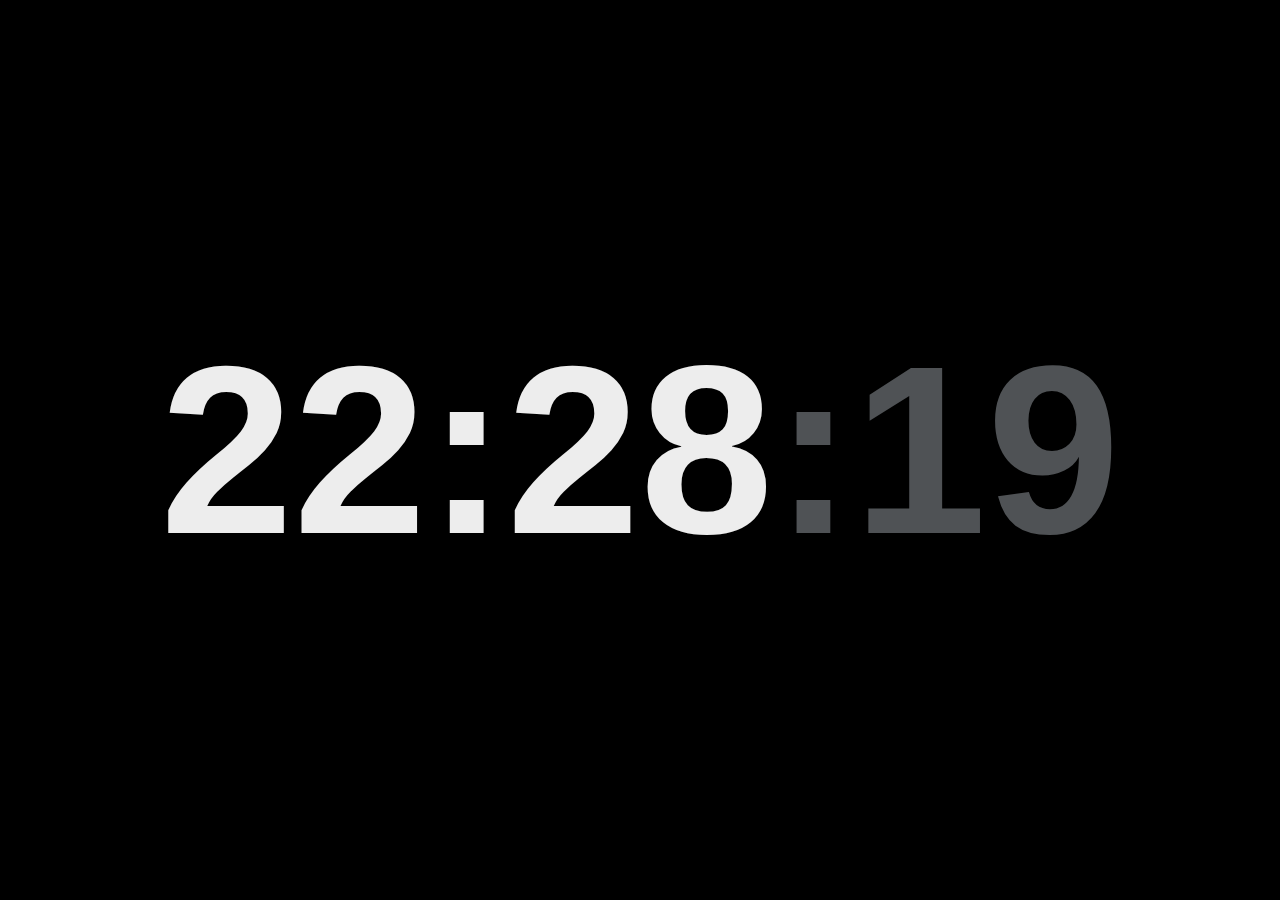
<file: clock.html>
<!--
  - Full screen clock (24-hour with seconds)
  - Copyright (c) 2022 Project Nayuki. All rights reserved.
  - 
  - https://www.nayuki.io/page/full-screen-clock-javascript
  -->
<!DOCTYPE html>
<html style="height:100%; margin:0; padding:0">
	<head>
		<meta http-equiv="Content-Type" content="text/html; charset=UTF-8"/>
		<title>Clock</title>
		<style type="text/css">
			/* Customizable font and colors */
			html {
				background: #000000;
				font-family: sans-serif;
				font-weight: bold;
				color: #EDEDED;
			}
		</style>
	</head>
	
	<body style="display:flex; height:100%; margin:0; padding:0; justify-content:center; align-items:center">
		<span id="clocktext" style="font-kerning:none"></span>
		
		<script>
			"use strict";
			
			let textElem = document.getElementById("clocktext");
			const targetWidth = 0.75;  // Proportion of full screen width
			let curFontSize = 20;  // Do not change
			
			function updateClock() {
				const d = new Date();
				let s = "";
				s += (10 > d.getHours  () ? "0" : "") + d.getHours  () + ":";
				s += (10 > d.getMinutes() ? "0" : "") + d.getMinutes() + ":";
				s += (10 > d.getSeconds() ? "0" : "") + d.getSeconds();
				let hm = s.substring(0, s.lastIndexOf(":"));
				let ss = s.substring(s.lastIndexOf(":"), s.length).fontcolor("#4f5255");
				textElem.innerHTML = hm + ss;
				
				setTimeout(updateClock, 1000 - d.getTime() % 1000 + 20);
			}
			
			function updateTextSize() {
				for (let i = 0; 3 > i; i++) {  // Iterate for better better convergence
					curFontSize *= targetWidth / (textElem.offsetWidth / textElem.parentNode.offsetWidth);
					textElem.style.fontSize = curFontSize + "pt";
				}
			}
			
			updateClock();
			updateTextSize();
			window.addEventListener("resize", updateTextSize);
		</script>
	</body>
</html>
</file>
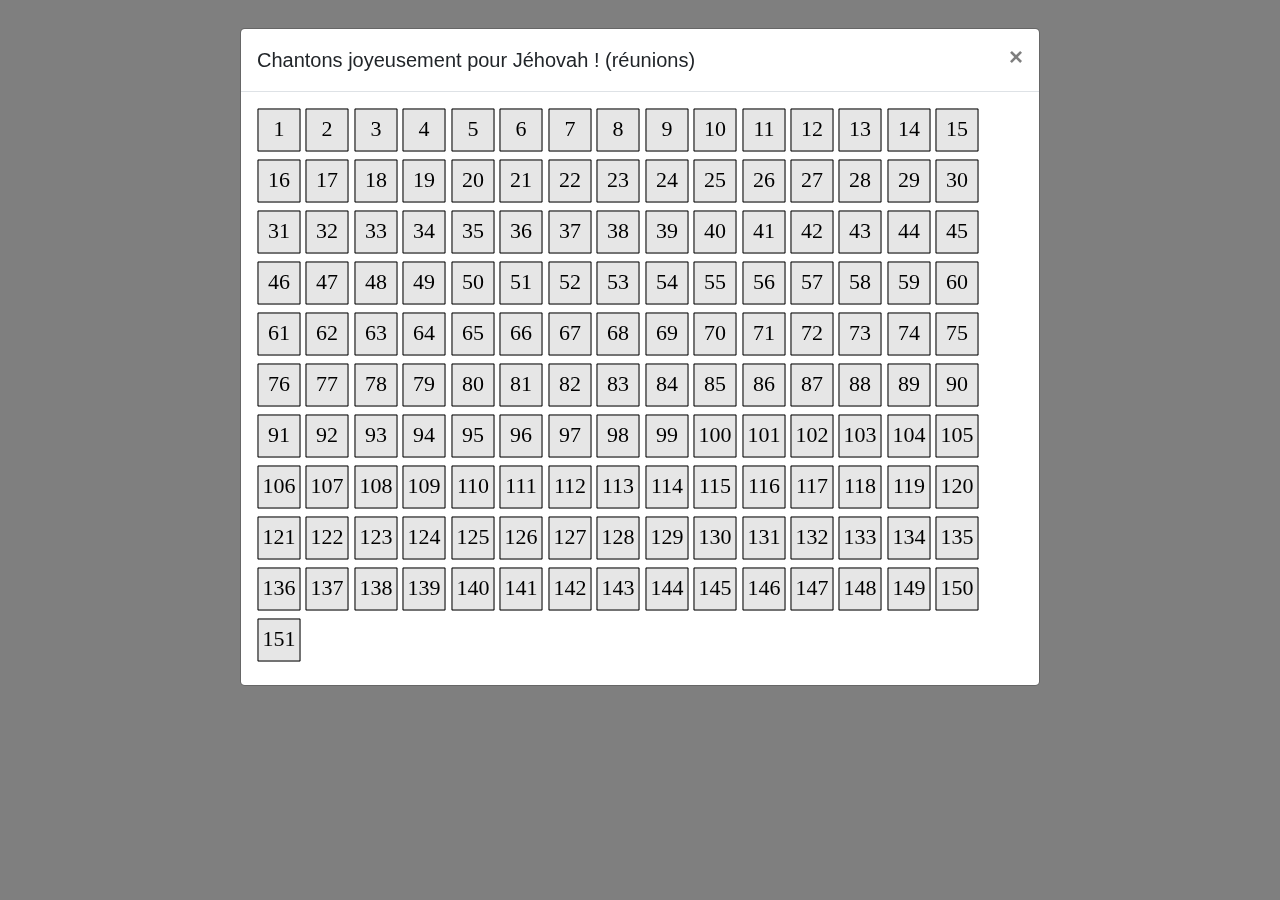
<file: select-cntq.html>
<!DOCTYPE html>
<html lang="en">
<head>
  <title>Bootstrap Example</title>
  <meta charset="utf-8">
  <meta name="viewport" content="width=device-width, initial-scale=1">
  <link rel="stylesheet" href="https://maxcdn.bootstrapcdn.com/bootstrap/4.5.2/css/bootstrap.min.css">
  <script src="https://ajax.googleapis.com/ajax/libs/jquery/3.5.1/jquery.min.js"></script>
  <script src="https://cdnjs.cloudflare.com/ajax/libs/popper.js/1.16.0/umd/popper.min.js"></script>
  <script src="https://maxcdn.bootstrapcdn.com/bootstrap/4.5.2/js/bootstrap.min.js"></script>
</head>
<body onload="ouvrir()">

<div class="modal fade bd-example-modal-lg" id="monModal" tabindex="-1" role="dialog" aria-labelledby="myLargeModalLabel" aria-hidden="true">
  <div class="modal-dialog modal-lg">
    <div class="modal-content">
	
      <div class="modal-header">
        <h5 class="modal-title" id="exampleModalLongTitle">Chantons joyeusement pour Jéhovah ! (réunions)</h5>
        <button type="button" class="close" data-dismiss="modal" aria-label="Close">
          <span aria-hidden="true">&times;</span>
        </button>
      </div>
      <div class="modal-body">
	  <ul style="display:none">
			<li><data id="1" value="https://download-a.akamaihd.net/files/media_publication/8c/sjjm_F_001.mp3">Cantique n°1</data></li>
			<li><data id="2" value="https://download-a.akamaihd.net/files/media_publication/b7/sjjm_F_002.mp3">Cantique n°2</data></li>
			<li><data id="3" value="https://download-a.akamaihd.net/files/media_publication/ad/sjjm_F_003.mp3">Cantique n°3</data></li>
			<li><data id="4" value="https://download-a.akamaihd.net/files/media_publication/74/sjjm_F_004.mp3">Cantique n°4</data></li>
			<li><data id="5" value="https://download-a.akamaihd.net/files/media_publication/9b/sjjm_F_005.mp3">Cantique n°5</data></li>
			<li><data id="6" value="https://download-a.akamaihd.net/files/media_publication/a0/sjjm_F_006.mp3">Cantique n°6</data></li>
			<li><data id="7" value="https://download-a.akamaihd.net/files/media_publication/59/sjjm_F_007.mp3">Cantique n°7</data></li>
			<li><data id="8" value="https://download-a.akamaihd.net/files/media_publication/c1/sjjm_F_008.mp3">Cantique n°8</data></li>
			<li><data id="9" value="https://download-a.akamaihd.net/files/media_publication/79/sjjm_F_009.mp3">Cantique n°9</data></li>
			<li><data id="10" value="https://download-a.akamaihd.net/files/media_publication/c4/sjjm_F_010.mp3">Cantique n°10</data></li>
			<li><data id="11" value="https://download-a.akamaihd.net/files/media_publication/40/sjjm_F_011.mp3">Cantique n°11</data></li>
			<li><data id="12" value="https://download-a.akamaihd.net/files/media_publication/63/sjjm_F_012.mp3">Cantique n°12</data></li>
			<li><data id="13" value="https://download-a.akamaihd.net/files/media_publication/3d/sjjm_F_013.mp3">Cantique n°13</data></li>
			<li><data id="14" value="https://download-a.akamaihd.net/files/media_publication/01/sjjm_F_014.mp3">Cantique n°14</data></li>
			<li><data id="15" value="https://download-a.akamaihd.net/files/media_publication/63/sjjm_F_015.mp3">Cantique n°15</data></li>
			<li><data id="16" value="https://download-a.akamaihd.net/files/media_publication/21/sjjm_F_016.mp3">Cantique n°16</data></li>
			<li><data id="17" value="https://download-a.akamaihd.net/files/media_publication/42/sjjm_F_017.mp3">Cantique n°17</data></li>
			<li><data id="18" value="https://download-a.akamaihd.net/files/media_publication/0a/sjjm_F_018.mp3">Cantique n°18</data></li>
			<li><data id="19" value="https://download-a.akamaihd.net/files/media_publication/a7/sjjm_F_019.mp3">Cantique n°19</data></li>
			<li><data id="20" value="https://download-a.akamaihd.net/files/media_publication/80/sjjm_F_020.mp3">Cantique n°20</data></li>
			<li><data id="21" value="https://download-a.akamaihd.net/files/media_publication/af/sjjm_F_022.mp3">Cantique n°21</data></li>
			<li><data id="22" value="https://download-a.akamaihd.net/files/media_publication/af/sjjm_F_022.mp3">Cantique n°22</data></li>
			<li><data id="23" value="https://download-a.akamaihd.net/files/media_publication/b6/sjjm_F_023.mp3">Cantique n°23</data></li>
			<li><data id="24" value="https://download-a.akamaihd.net/files/media_publication/b9/sjjm_F_024.mp3">Cantique n°24</data></li>
			<li><data id="25" value="https://download-a.akamaihd.net/files/media_publication/96/sjjm_F_025.mp3">Cantique n°25</data></li>
			<li><data id="26" value="https://download-a.akamaihd.net/files/media_publication/4c/sjjm_F_026.mp3">Cantique n°26</data></li>
			<li><data id="27" value="https://download-a.akamaihd.net/files/media_publication/11/sjjm_F_027.mp3">Cantique n°27</data></li>
			<li><data id="28" value="https://download-a.akamaihd.net/files/media_publication/4c/sjjm_F_028.mp3">Cantique n°28</data></li>
			<li><data id="29" value="https://download-a.akamaihd.net/files/media_publication/e8/sjjm_F_029.mp3">Cantique n°29</data></li>
			<li><data id="30" value="https://download-a.akamaihd.net/files/media_publication/37/sjjm_F_030.mp3">Cantique n°30</data></li>
			<li><data id="31" value="https://download-a.akamaihd.net/files/media_publication/ae/sjjm_F_031.mp3">Cantique n°31</data></li>
			<li><data id="32" value="https://download-a.akamaihd.net/files/media_publication/53/sjjm_F_032.mp3">Cantique n°32</data></li>
			<li><data id="33" value="https://download-a.akamaihd.net/files/media_publication/b2/sjjm_F_033.mp3">Cantique n°33</data></li>
			<li><data id="34" value="https://download-a.akamaihd.net/files/media_publication/ff/sjjm_F_034.mp3">Cantique n°34</data></li>
			<li><data id="35" value="https://download-a.akamaihd.net/files/media_publication/62/sjjm_F_035.mp3">Cantique n°35</data></li>
			<li><data id="36" value="https://download-a.akamaihd.net/files/media_publication/ea/sjjm_F_036.mp3">Cantique n°36</data></li>
			<li><data id="37" value="https://download-a.akamaihd.net/files/media_publication/9e/sjjm_F_037.mp3">Cantique n°37</data></li>
			<li><data id="38" value="https://download-a.akamaihd.net/files/media_publication/fb/sjjm_F_038.mp3">Cantique n°38</data></li>
			<li><data id="39" value="https://download-a.akamaihd.net/files/media_publication/a8/sjjm_F_039.mp3">Cantique n°39</data></li>
			<li><data id="40" value="https://download-a.akamaihd.net/files/media_publication/1a/sjjm_F_040.mp3">Cantique n°40</data></li>
			<li><data id="41" value="https://download-a.akamaihd.net/files/media_publication/8d/sjjm_F_041.mp3">Cantique n°41</data></li>
			<li><data id="42" value="https://download-a.akamaihd.net/files/media_publication/2b/sjjm_F_042.mp3">Cantique n°42</data></li>
			<li><data id="43" value="https://download-a.akamaihd.net/files/media_publication/c9/sjjm_F_043.mp3">Cantique n°43</data></li>
			<li><data id="44" value="https://download-a.akamaihd.net/files/media_publication/f4/sjjm_F_044.mp3">Cantique n°44</data></li>
			<li><data id="45" value="https://download-a.akamaihd.net/files/media_publication/b4/sjjm_F_045.mp3">Cantique n°45</data></li>
			<li><data id="46" value="https://download-a.akamaihd.net/files/media_publication/b8/sjjm_F_046.mp3">Cantique n°46</data></li>
			<li><data id="47" value="https://download-a.akamaihd.net/files/media_publication/fc/sjjm_F_047.mp3">Cantique n°47</data></li>
			<li><data id="48" value="https://download-a.akamaihd.net/files/media_publication/06/sjjm_F_048.mp3">Cantique n°48</data></li>
			<li><data id="49" value="https://download-a.akamaihd.net/files/media_publication/bc/sjjm_F_049.mp3">Cantique n°49</data></li>
			<li><data id="50" value="https://download-a.akamaihd.net/files/media_publication/6d/sjjm_F_050.mp3">Cantique n°50</data></li>
			<li><data id="51" value="https://download-a.akamaihd.net/files/media_publication/a9/sjjm_F_051.mp3">Cantique n°51</data></li>
			<li><data id="52" value="https://download-a.akamaihd.net/files/media_publication/89/sjjm_F_052.mp3">Cantique n°52</data></li>
			<li><data id="53" value="https://download-a.akamaihd.net/files/media_publication/61/sjjm_F_053.mp3">Cantique n°53</data></li>
			<li><data id="54" value="https://download-a.akamaihd.net/files/media_publication/2c/sjjm_F_054.mp3">Cantique n°54</data></li>
			<li><data id="55" value="https://download-a.akamaihd.net/files/media_publication/c8/sjjm_F_055.mp3">Cantique n°55</data></li>
			<li><data id="56" value="https://download-a.akamaihd.net/files/media_publication/f2/sjjm_F_056.mp3">Cantique n°56</data></li>
			<li><data id="57" value="https://download-a.akamaihd.net/files/media_publication/a5/sjjm_F_057.mp3">Cantique n°57</data></li>
			<li><data id="58" value="https://download-a.akamaihd.net/files/media_publication/97/sjjm_F_058.mp3">Cantique n°58</data></li>
			<li><data id="59" value="https://download-a.akamaihd.net/files/media_publication/0a/sjjm_F_059.mp3">Cantique n°59</data></li>
			<li><data id="60" value="https://download-a.akamaihd.net/files/media_publication/b2/sjjm_F_060.mp3">Cantique n°60</data></li>
			<li><data id="61" value="https://download-a.akamaihd.net/files/media_publication/5b/sjjm_F_061.mp3">Cantique n°61</data></li>
			<li><data id="62" value="https://download-a.akamaihd.net/files/media_publication/cc/sjjm_F_062.mp3">Cantique n°62</data></li>
			<li><data id="63" value="https://download-a.akamaihd.net/files/media_publication/51/sjjm_F_063.mp3">Cantique n°63</data></li>
			<li><data id="64" value="https://download-a.akamaihd.net/files/media_publication/7f/sjjm_F_064.mp3">Cantique n°64</data></li>
			<li><data id="65" value="https://download-a.akamaihd.net/files/media_publication/02/sjjm_F_065.mp3">Cantique n°65</data></li>
			<li><data id="66" value="https://download-a.akamaihd.net/files/media_publication/e8/sjjm_F_066.mp3">Cantique n°66</data></li>
			<li><data id="67" value="https://download-a.akamaihd.net/files/media_publication/41/sjjm_F_067.mp3">Cantique n°67</data></li>
			<li><data id="68" value="https://download-a.akamaihd.net/files/media_publication/66/sjjm_F_068.mp3">Cantique n°68</data></li>
			<li><data id="69" value="https://download-a.akamaihd.net/files/media_publication/92/sjjm_F_069.mp3">Cantique n°69</data></li>
			<li><data id="70" value="https://download-a.akamaihd.net/files/media_publication/ed/sjjm_F_070.mp3">Cantique n°70</data></li>
			<li><data id="71" value="https://download-a.akamaihd.net/files/media_publication/ea/sjjm_F_071.mp3">Cantique n°71</data></li>
			<li><data id="72" value="https://download-a.akamaihd.net/files/media_publication/55/sjjm_F_072.mp3">Cantique n°72</data></li>
			<li><data id="73" value="https://download-a.akamaihd.net/files/media_publication/ae/sjjm_F_073.mp3">Cantique n°73</data></li>
			<li><data id="74" value="https://download-a.akamaihd.net/files/media_publication/06/sjjm_F_074.mp3">Cantique n°74</data></li>
			<li><data id="75" value="https://download-a.akamaihd.net/files/media_publication/c0/sjjm_F_075.mp3">Cantique n°75</data></li>
			<li><data id="76" value="https://download-a.akamaihd.net/files/media_publication/f3/sjjm_F_076.mp3">Cantique n°76</data></li>
			<li><data id="77" value="https://download-a.akamaihd.net/files/media_publication/73/sjjm_F_077.mp3">Cantique n°77</data></li>
			<li><data id="78" value="https://download-a.akamaihd.net/files/media_publication/fb/sjjm_F_078.mp3">Cantique n°78</data></li>
			<li><data id="79" value="https://download-a.akamaihd.net/files/media_publication/9e/sjjm_F_079.mp3">Cantique n°79</data></li>
			<li><data id="80" value="https://download-a.akamaihd.net/files/media_publication/07/sjjm_F_080.mp3">Cantique n°80</data></li>
			<li><data id="81" value="https://download-a.akamaihd.net/files/media_publication/52/sjjm_F_081.mp3">Cantique n°81</data></li>
			<li><data id="82" value="https://download-a.akamaihd.net/files/media_publication/27/sjjm_F_082.mp3">Cantique n°82</data></li>
			<li><data id="83" value="https://download-a.akamaihd.net/files/media_publication/cf/sjjm_F_083.mp3">Cantique n°83</data></li>
			<li><data id="84" value="https://download-a.akamaihd.net/files/media_publication/bc/sjjm_F_084.mp3">Cantique n°84</data></li>
			<li><data id="85" value="https://download-a.akamaihd.net/files/media_publication/03/sjjm_F_085.mp3">Cantique n°85</data></li>
			<li><data id="86" value="https://download-a.akamaihd.net/files/media_publication/50/sjjm_F_086.mp3">Cantique n°86</data></li>
			<li><data id="87" value="https://download-a.akamaihd.net/files/media_publication/d4/sjjm_F_087.mp3">Cantique n°87</data></li>
			<li><data id="88" value="https://download-a.akamaihd.net/files/media_publication/01/sjjm_F_088.mp3">Cantique n°88</data></li>
			<li><data id="89" value="https://download-a.akamaihd.net/files/media_publication/46/sjjm_F_089.mp3">Cantique n°89</data></li>
			<li><data id="90" value="https://download-a.akamaihd.net/files/media_publication/ff/sjjm_F_090.mp3">Cantique n°90</data></li>
			<li><data id="91" value="https://download-a.akamaihd.net/files/media_publication/a5/sjjm_F_091.mp3">Cantique n°91</data></li>
			<li><data id="92" value="https://download-a.akamaihd.net/files/media_publication/4b/sjjm_F_092.mp3">Cantique n°92</data></li>
			<li><data id="93" value="https://download-a.akamaihd.net/files/media_publication/5a/sjjm_F_093.mp3">Cantique n°93</data></li>
			<li><data id="94" value="https://download-a.akamaihd.net/files/media_publication/b7/sjjm_F_094.mp3">Cantique n°94</data></li>
			<li><data id="95" value="https://download-a.akamaihd.net/files/media_publication/58/sjjm_F_095.mp3">Cantique n°95</data></li>
			<li><data id="96" value="https://download-a.akamaihd.net/files/media_publication/7a/sjjm_F_096.mp3">Cantique n°96</data></li>
			<li><data id="97" value="https://download-a.akamaihd.net/files/media_publication/9c/sjjm_F_097.mp3">Cantique n°97</data></li>
			<li><data id="98" value="https://download-a.akamaihd.net/files/media_publication/02/sjjm_F_098.mp3">Cantique n°98</data></li>
			<li><data id="99" value="https://download-a.akamaihd.net/files/media_publication/a4/sjjm_F_099.mp3">Cantique n°99</data></li>
			<li><data id="100" value="https://download-a.akamaihd.net/files/media_publication/8b/sjjm_F_100.mp3">Cantique n°100</data></li>
			<li><data id="101" value="https://download-a.akamaihd.net/files/media_publication/9f/sjjm_F_101.mp3">Cantique n°101</data></li>
			<li><data id="102" value="https://download-a.akamaihd.net/files/media_publication/e4/sjjm_F_102.mp3">Cantique n°102</data></li>
			<li><data id="103" value="https://download-a.akamaihd.net/files/media_publication/ed/sjjm_F_103.mp3">Cantique n°103</data></li>
			<li><data id="104" value="https://download-a.akamaihd.net/files/media_publication/4d/sjjm_F_104.mp3">Cantique n°104</data></li>
			<li><data id="105" value="https://download-a.akamaihd.net/files/media_publication/bf/sjjm_F_105.mp3">Cantique n°105</data></li>
			<li><data id="106" value="https://download-a.akamaihd.net/files/media_publication/b7/sjjm_F_106.mp3">Cantique n°106</data></li>
			<li><data id="107" value="https://download-a.akamaihd.net/files/media_publication/40/sjjm_F_107.mp3">Cantique n°107</data></li>
			<li><data id="108" value="https://download-a.akamaihd.net/files/media_publication/81/sjjm_F_108.mp3">Cantique n°108</data></li>
			<li><data id="109" value="https://download-a.akamaihd.net/files/media_publication/1a/sjjm_F_109.mp3">Cantique n°109</data></li>
			<li><data id="110" value="https://download-a.akamaihd.net/files/media_publication/5e/sjjm_F_110.mp3">Cantique n°110</data></li>
			<li><data id="111" value="https://download-a.akamaihd.net/files/media_publication/cc/sjjm_F_111.mp3">Cantique n°111</data></li>
			<li><data id="112" value="https://download-a.akamaihd.net/files/media_publication/94/sjjm_F_112.mp3">Cantique n°112</data></li>
			<li><data id="113" value="https://download-a.akamaihd.net/files/media_publication/c3/sjjm_F_113.mp3">Cantique n°113</data></li>
			<li><data id="114" value="https://download-a.akamaihd.net/files/media_publication/dc/sjjm_F_114.mp3">Cantique n°114</data></li>
			<li><data id="115" value="https://download-a.akamaihd.net/files/media_publication/a3/sjjm_F_115.mp3">Cantique n°115</data></li>
			<li><data id="116" value="https://download-a.akamaihd.net/files/media_publication/34/sjjm_F_116.mp3">Cantique n°116</data></li>
			<li><data id="117" value="https://download-a.akamaihd.net/files/media_publication/b1/sjjm_F_117.mp3">Cantique n°117</data></li>
			<li><data id="118" value="https://download-a.akamaihd.net/files/media_publication/8c/sjjm_F_118.mp3">Cantique n°118</data></li>
			<li><data id="119" value="https://download-a.akamaihd.net/files/media_publication/37/sjjm_F_119.mp3">Cantique n°119</data></li>
			<li><data id="120" value="https://download-a.akamaihd.net/files/media_publication/51/sjjm_F_120.mp3">Cantique n°120</data></li>
			<li><data id="121" value="https://download-a.akamaihd.net/files/media_publication/06/sjjm_F_121.mp3">Cantique n°121</data></li>
			<li><data id="122" value="https://download-a.akamaihd.net/files/media_publication/12/sjjm_F_122.mp3">Cantique n°122</data></li>
			<li><data id="123" value="https://download-a.akamaihd.net/files/media_publication/15/sjjm_F_123.mp3">Cantique n°123</data></li>
			<li><data id="124" value="https://download-a.akamaihd.net/files/media_publication/e2/sjjm_F_124.mp3">Cantique n°124</data></li>
			<li><data id="125" value="https://download-a.akamaihd.net/files/media_publication/67/sjjm_F_125.mp3">Cantique n°125</data></li>
			<li><data id="126" value="https://download-a.akamaihd.net/files/media_publication/7c/sjjm_F_126.mp3">Cantique n°126</data></li>
			<li><data id="127" value="https://download-a.akamaihd.net/files/media_publication/66/sjjm_F_127.mp3">Cantique n°127</data></li>
			<li><data id="128" value="https://download-a.akamaihd.net/files/media_publication/48/sjjm_F_128.mp3">Cantique n°128</data></li>
			<li><data id="129" value="https://download-a.akamaihd.net/files/media_publication/31/sjjm_F_129.mp3">Cantique n°129</data></li>
			<li><data id="130" value="https://download-a.akamaihd.net/files/media_publication/a8/sjjm_F_130.mp3">Cantique n°130</data></li>
			<li><data id="131" value="https://download-a.akamaihd.net/files/media_publication/41/sjjm_F_131.mp3">Cantique n°131</data></li>
			<li><data id="132" value="https://download-a.akamaihd.net/files/media_publication/42/sjjm_F_132.mp3">Cantique n°132</data></li>
			<li><data id="133" value="https://download-a.akamaihd.net/files/media_publication/8b/sjjm_F_133.mp3">Cantique n°133</data></li>
			<li><data id="134" value="https://download-a.akamaihd.net/files/media_publication/b5/sjjm_F_134.mp3">Cantique n°134</data></li>
			<li><data id="135" value="https://download-a.akamaihd.net/files/media_publication/74/sjjm_F_135.mp3">Cantique n°135</data></li>
			<li><data id="136" value="https://download-a.akamaihd.net/files/media_publication/72/sjjm_F_136.mp3">Cantique n°136</data></li>
			<li><data id="137" value="https://download-a.akamaihd.net/files/media_publication/9a/sjjm_F_137.mp3">Cantique n°137</data></li>
			<li><data id="138" value="https://download-a.akamaihd.net/files/media_publication/a5/sjjm_F_138.mp3">Cantique n°138</data></li>
			<li><data id="139" value="https://download-a.akamaihd.net/files/media_publication/b5/sjjm_F_139.mp3">Cantique n°139</data></li>
			<li><data id="140" value="https://download-a.akamaihd.net/files/media_publication/c3/sjjm_F_140.mp3">Cantique n°140</data></li>
			<li><data id="141" value="https://download-a.akamaihd.net/files/media_publication/7c/sjjm_F_141.mp3">Cantique n°141</data></li>
			<li><data id="142" value="https://download-a.akamaihd.net/files/media_publication/0b/sjjm_F_142.mp3">Cantique n°142</data></li>
			<li><data id="143" value="https://download-a.akamaihd.net/files/media_publication/a3/sjjm_F_143.mp3">Cantique n°143</data></li>
			<li><data id="144" value="https://download-a.akamaihd.net/files/media_publication/d2/sjjm_F_144.mp3">Cantique n°144</data></li>
			<li><data id="145" value="https://download-a.akamaihd.net/files/media_publication/98/sjjm_F_145.mp3">Cantique n°145</data></li>
			<li><data id="146" value="https://download-a.akamaihd.net/files/media_publication/51/sjjm_F_146.mp3">Cantique n°146</data></li>
			<li><data id="147" value="https://download-a.akamaihd.net/files/media_publication/f5/sjjm_F_147.mp3">Cantique n°147</data></li>
			<li><data id="148" value="https://download-a.akamaihd.net/files/media_publication/bf/sjjm_F_148.mp3">Cantique n°148</data></li>
			<li><data id="149" value="https://download-a.akamaihd.net/files/media_publication/3c/sjjm_F_149.mp3">Cantique n°149</data></li>
			<li><data id="150" value="https://download-a.akamaihd.net/files/media_publication/9b/sjjm_F_150.mp3">Cantique n°150</data></li>
			<li><data id="151" value="https://download-a.akamaihd.net/files/media_publication/aa/sjjm_F_151.mp3">Cantique n°151</data></li>
		</ul>
        <canvas id="myCanvas1" width="44px" height="44px" style="background:#e6e6e6" onmouseover="this.style.background='#ccc'" onmouseout="this.style.background='#e6e6e6'" onmousedown="how(this);"></canvas>
		<canvas id="myCanvas2" width="44px" height="44px" style="background:#e6e6e6" onmouseover="this.style.background='#ccc'" onmouseout="this.style.background='#e6e6e6'" onmousedown="how(this);"></canvas>
		<canvas id="myCanvas3" width="44px" height="44px" style="background:#e6e6e6" onmouseover="this.style.background='#ccc'" onmouseout="this.style.background='#e6e6e6'" onmousedown="how(this);"></canvas>
		<canvas id="myCanvas4" width="44px" height="44px" style="background:#e6e6e6" onmouseover="this.style.background='#ccc'" onmouseout="this.style.background='#e6e6e6'" onmousedown="how(this);"></canvas>
		<canvas id="myCanvas5" width="44px" height="44px" style="background:#e6e6e6" onmouseover="this.style.background='#ccc'" onmouseout="this.style.background='#e6e6e6'" onmousedown="how(this);"></canvas>
		<canvas id="myCanvas6" width="44px" height="44px" style="background:#e6e6e6" onmouseover="this.style.background='#ccc'" onmouseout="this.style.background='#e6e6e6'" onmousedown="how(this);"></canvas>
		<canvas id="myCanvas7" width="44px" height="44px" style="background:#e6e6e6" onmouseover="this.style.background='#ccc'" onmouseout="this.style.background='#e6e6e6'" onmousedown="how(this);"></canvas>
		<canvas id="myCanvas8" width="44px" height="44px" style="background:#e6e6e6" onmouseover="this.style.background='#ccc'" onmouseout="this.style.background='#e6e6e6'" onmousedown="how(this);"></canvas>
		<canvas id="myCanvas9" width="44px" height="44px" style="background:#e6e6e6" onmouseover="this.style.background='#ccc'" onmouseout="this.style.background='#e6e6e6'" onmousedown="how(this);"></canvas>
		<canvas id="myCanvas10" width="44px" height="44px" style="background:#e6e6e6" onmouseover="this.style.background='#ccc'" onmouseout="this.style.background='#e6e6e6'" onmousedown="how(this);"></canvas>
		<canvas id="myCanvas11" width="44px" height="44px" style="background:#e6e6e6" onmouseover="this.style.background='#ccc'" onmouseout="this.style.background='#e6e6e6'" onmousedown="how(this);"></canvas>
		<canvas id="myCanvas12" width="44px" height="44px" style="background:#e6e6e6" onmouseover="this.style.background='#ccc'" onmouseout="this.style.background='#e6e6e6'" onmousedown="how(this);"></canvas>
		<canvas id="myCanvas13" width="44px" height="44px" style="background:#e6e6e6" onmouseover="this.style.background='#ccc'" onmouseout="this.style.background='#e6e6e6'" onmousedown="how(this);"></canvas>
		<canvas id="myCanvas14" width="44px" height="44px" style="background:#e6e6e6" onmouseover="this.style.background='#ccc'" onmouseout="this.style.background='#e6e6e6'" onmousedown="how(this);"></canvas>
		<canvas id="myCanvas15" width="44px" height="44px" style="background:#e6e6e6" onmouseover="this.style.background='#ccc'" onmouseout="this.style.background='#e6e6e6'" onmousedown="how(this);"></canvas>
		<canvas id="myCanvas16" width="44px" height="44px" style="background:#e6e6e6" onmouseover="this.style.background='#ccc'" onmouseout="this.style.background='#e6e6e6'" onmousedown="how(this);"></canvas>
		<canvas id="myCanvas17" width="44px" height="44px" style="background:#e6e6e6" onmouseover="this.style.background='#ccc'" onmouseout="this.style.background='#e6e6e6'" onmousedown="how(this);"></canvas>
		<canvas id="myCanvas18" width="44px" height="44px" style="background:#e6e6e6" onmouseover="this.style.background='#ccc'" onmouseout="this.style.background='#e6e6e6'" onmousedown="how(this);"></canvas>
		<canvas id="myCanvas19" width="44px" height="44px" style="background:#e6e6e6" onmouseover="this.style.background='#ccc'" onmouseout="this.style.background='#e6e6e6'" onmousedown="how(this);"></canvas>
		<canvas id="myCanvas20" width="44px" height="44px" style="background:#e6e6e6" onmouseover="this.style.background='#ccc'" onmouseout="this.style.background='#e6e6e6'" onmousedown="how(this);"></canvas>
		<canvas id="myCanvas21" width="44px" height="44px" style="background:#e6e6e6" onmouseover="this.style.background='#ccc'" onmouseout="this.style.background='#e6e6e6'" onmousedown="how(this);"></canvas>
		<canvas id="myCanvas22" width="44px" height="44px" style="background:#e6e6e6" onmouseover="this.style.background='#ccc'" onmouseout="this.style.background='#e6e6e6'" onmousedown="how(this);"></canvas>
		<canvas id="myCanvas23" width="44px" height="44px" style="background:#e6e6e6" onmouseover="this.style.background='#ccc'" onmouseout="this.style.background='#e6e6e6'" onmousedown="how(this);"></canvas>
		<canvas id="myCanvas24" width="44px" height="44px" style="background:#e6e6e6" onmouseover="this.style.background='#ccc'" onmouseout="this.style.background='#e6e6e6'" onmousedown="how(this);"></canvas>
		<canvas id="myCanvas25" width="44px" height="44px" style="background:#e6e6e6" onmouseover="this.style.background='#ccc'" onmouseout="this.style.background='#e6e6e6'" onmousedown="how(this);"></canvas>
		<canvas id="myCanvas26" width="44px" height="44px" style="background:#e6e6e6" onmouseover="this.style.background='#ccc'" onmouseout="this.style.background='#e6e6e6'" onmousedown="how(this);"></canvas>
		<canvas id="myCanvas27" width="44px" height="44px" style="background:#e6e6e6" onmouseover="this.style.background='#ccc'" onmouseout="this.style.background='#e6e6e6'" onmousedown="how(this);"></canvas>
		<canvas id="myCanvas28" width="44px" height="44px" style="background:#e6e6e6" onmouseover="this.style.background='#ccc'" onmouseout="this.style.background='#e6e6e6'" onmousedown="how(this);"></canvas>
		<canvas id="myCanvas29" width="44px" height="44px" style="background:#e6e6e6" onmouseover="this.style.background='#ccc'" onmouseout="this.style.background='#e6e6e6'" onmousedown="how(this);"></canvas>
		<canvas id="myCanvas30" width="44px" height="44px" style="background:#e6e6e6" onmouseover="this.style.background='#ccc'" onmouseout="this.style.background='#e6e6e6'" onmousedown="how(this);"></canvas>
		<canvas id="myCanvas31" width="44px" height="44px" style="background:#e6e6e6" onmouseover="this.style.background='#ccc'" onmouseout="this.style.background='#e6e6e6'" onmousedown="how(this);"></canvas>
		<canvas id="myCanvas32" width="44px" height="44px" style="background:#e6e6e6" onmouseover="this.style.background='#ccc'" onmouseout="this.style.background='#e6e6e6'" onmousedown="how(this);"></canvas>
		<canvas id="myCanvas33" width="44px" height="44px" style="background:#e6e6e6" onmouseover="this.style.background='#ccc'" onmouseout="this.style.background='#e6e6e6'" onmousedown="how(this);"></canvas>
		<canvas id="myCanvas34" width="44px" height="44px" style="background:#e6e6e6" onmouseover="this.style.background='#ccc'" onmouseout="this.style.background='#e6e6e6'" onmousedown="how(this);"></canvas>
		<canvas id="myCanvas35" width="44px" height="44px" style="background:#e6e6e6" onmouseover="this.style.background='#ccc'" onmouseout="this.style.background='#e6e6e6'" onmousedown="how(this);"></canvas>
		<canvas id="myCanvas36" width="44px" height="44px" style="background:#e6e6e6" onmouseover="this.style.background='#ccc'" onmouseout="this.style.background='#e6e6e6'" onmousedown="how(this);"></canvas>
		<canvas id="myCanvas37" width="44px" height="44px" style="background:#e6e6e6" onmouseover="this.style.background='#ccc'" onmouseout="this.style.background='#e6e6e6'" onmousedown="how(this);"></canvas>
		<canvas id="myCanvas38" width="44px" height="44px" style="background:#e6e6e6" onmouseover="this.style.background='#ccc'" onmouseout="this.style.background='#e6e6e6'" onmousedown="how(this);"></canvas>
		<canvas id="myCanvas39" width="44px" height="44px" style="background:#e6e6e6" onmouseover="this.style.background='#ccc'" onmouseout="this.style.background='#e6e6e6'" onmousedown="how(this);"></canvas>
		<canvas id="myCanvas40" width="44px" height="44px" style="background:#e6e6e6" onmouseover="this.style.background='#ccc'" onmouseout="this.style.background='#e6e6e6'" onmousedown="how(this);"></canvas>
		<canvas id="myCanvas41" width="44px" height="44px" style="background:#e6e6e6" onmouseover="this.style.background='#ccc'" onmouseout="this.style.background='#e6e6e6'" onmousedown="how(this);"></canvas>
		<canvas id="myCanvas42" width="44px" height="44px" style="background:#e6e6e6" onmouseover="this.style.background='#ccc'" onmouseout="this.style.background='#e6e6e6'" onmousedown="how(this);"></canvas>
		<canvas id="myCanvas43" width="44px" height="44px" style="background:#e6e6e6" onmouseover="this.style.background='#ccc'" onmouseout="this.style.background='#e6e6e6'" onmousedown="how(this);"></canvas>
		<canvas id="myCanvas44" width="44px" height="44px" style="background:#e6e6e6" onmouseover="this.style.background='#ccc'" onmouseout="this.style.background='#e6e6e6'" onmousedown="how(this);"></canvas>
		<canvas id="myCanvas45" width="44px" height="44px" style="background:#e6e6e6" onmouseover="this.style.background='#ccc'" onmouseout="this.style.background='#e6e6e6'" onmousedown="how(this);"></canvas>
		<canvas id="myCanvas46" width="44px" height="44px" style="background:#e6e6e6" onmouseover="this.style.background='#ccc'" onmouseout="this.style.background='#e6e6e6'" onmousedown="how(this);"></canvas>
		<canvas id="myCanvas47" width="44px" height="44px" style="background:#e6e6e6" onmouseover="this.style.background='#ccc'" onmouseout="this.style.background='#e6e6e6'" onmousedown="how(this);"></canvas>
		<canvas id="myCanvas48" width="44px" height="44px" style="background:#e6e6e6" onmouseover="this.style.background='#ccc'" onmouseout="this.style.background='#e6e6e6'" onmousedown="how(this);"></canvas>
		<canvas id="myCanvas49" width="44px" height="44px" style="background:#e6e6e6" onmouseover="this.style.background='#ccc'" onmouseout="this.style.background='#e6e6e6'" onmousedown="how(this);"></canvas>
		<canvas id="myCanvas50" width="44px" height="44px" style="background:#e6e6e6" onmouseover="this.style.background='#ccc'" onmouseout="this.style.background='#e6e6e6'" onmousedown="how(this);"></canvas>
		<canvas id="myCanvas51" width="44px" height="44px" style="background:#e6e6e6" onmouseover="this.style.background='#ccc'" onmouseout="this.style.background='#e6e6e6'" onmousedown="how(this);"></canvas>
		<canvas id="myCanvas52" width="44px" height="44px" style="background:#e6e6e6" onmouseover="this.style.background='#ccc'" onmouseout="this.style.background='#e6e6e6'" onmousedown="how(this);"></canvas>
		<canvas id="myCanvas53" width="44px" height="44px" style="background:#e6e6e6" onmouseover="this.style.background='#ccc'" onmouseout="this.style.background='#e6e6e6'" onmousedown="how(this);"></canvas>
		<canvas id="myCanvas54" width="44px" height="44px" style="background:#e6e6e6" onmouseover="this.style.background='#ccc'" onmouseout="this.style.background='#e6e6e6'" onmousedown="how(this);"></canvas>
		<canvas id="myCanvas55" width="44px" height="44px" style="background:#e6e6e6" onmouseover="this.style.background='#ccc'" onmouseout="this.style.background='#e6e6e6'" onmousedown="how(this);"></canvas>
		<canvas id="myCanvas56" width="44px" height="44px" style="background:#e6e6e6" onmouseover="this.style.background='#ccc'" onmouseout="this.style.background='#e6e6e6'" onmousedown="how(this);"></canvas>
		<canvas id="myCanvas57" width="44px" height="44px" style="background:#e6e6e6" onmouseover="this.style.background='#ccc'" onmouseout="this.style.background='#e6e6e6'" onmousedown="how(this);"></canvas>
		<canvas id="myCanvas58" width="44px" height="44px" style="background:#e6e6e6" onmouseover="this.style.background='#ccc'" onmouseout="this.style.background='#e6e6e6'" onmousedown="how(this);"></canvas>
		<canvas id="myCanvas59" width="44px" height="44px" style="background:#e6e6e6" onmouseover="this.style.background='#ccc'" onmouseout="this.style.background='#e6e6e6'" onmousedown="how(this);"></canvas>
		<canvas id="myCanvas60" width="44px" height="44px" style="background:#e6e6e6" onmouseover="this.style.background='#ccc'" onmouseout="this.style.background='#e6e6e6'" onmousedown="how(this);"></canvas>
		<canvas id="myCanvas61" width="44px" height="44px" style="background:#e6e6e6" onmouseover="this.style.background='#ccc'" onmouseout="this.style.background='#e6e6e6'" onmousedown="how(this);"></canvas>
		<canvas id="myCanvas62" width="44px" height="44px" style="background:#e6e6e6" onmouseover="this.style.background='#ccc'" onmouseout="this.style.background='#e6e6e6'" onmousedown="how(this);"></canvas>
		<canvas id="myCanvas63" width="44px" height="44px" style="background:#e6e6e6" onmouseover="this.style.background='#ccc'" onmouseout="this.style.background='#e6e6e6'" onmousedown="how(this);"></canvas>
		<canvas id="myCanvas64" width="44px" height="44px" style="background:#e6e6e6" onmouseover="this.style.background='#ccc'" onmouseout="this.style.background='#e6e6e6'" onmousedown="how(this);"></canvas>
		<canvas id="myCanvas65" width="44px" height="44px" style="background:#e6e6e6" onmouseover="this.style.background='#ccc'" onmouseout="this.style.background='#e6e6e6'" onmousedown="how(this);"></canvas>
		<canvas id="myCanvas66" width="44px" height="44px" style="background:#e6e6e6" onmouseover="this.style.background='#ccc'" onmouseout="this.style.background='#e6e6e6'" onmousedown="how(this);"></canvas>
		<canvas id="myCanvas67" width="44px" height="44px" style="background:#e6e6e6" onmouseover="this.style.background='#ccc'" onmouseout="this.style.background='#e6e6e6'" onmousedown="how(this);"></canvas>
		<canvas id="myCanvas68" width="44px" height="44px" style="background:#e6e6e6" onmouseover="this.style.background='#ccc'" onmouseout="this.style.background='#e6e6e6'" onmousedown="how(this);"></canvas>
		<canvas id="myCanvas69" width="44px" height="44px" style="background:#e6e6e6" onmouseover="this.style.background='#ccc'" onmouseout="this.style.background='#e6e6e6'" onmousedown="how(this);"></canvas>
		<canvas id="myCanvas70" width="44px" height="44px" style="background:#e6e6e6" onmouseover="this.style.background='#ccc'" onmouseout="this.style.background='#e6e6e6'" onmousedown="how(this);"></canvas>
		<canvas id="myCanvas71" width="44px" height="44px" style="background:#e6e6e6" onmouseover="this.style.background='#ccc'" onmouseout="this.style.background='#e6e6e6'" onmousedown="how(this);"></canvas>
		<canvas id="myCanvas72" width="44px" height="44px" style="background:#e6e6e6" onmouseover="this.style.background='#ccc'" onmouseout="this.style.background='#e6e6e6'" onmousedown="how(this);"></canvas>
		<canvas id="myCanvas73" width="44px" height="44px" style="background:#e6e6e6" onmouseover="this.style.background='#ccc'" onmouseout="this.style.background='#e6e6e6'" onmousedown="how(this);"></canvas>
		<canvas id="myCanvas74" width="44px" height="44px" style="background:#e6e6e6" onmouseover="this.style.background='#ccc'" onmouseout="this.style.background='#e6e6e6'" onmousedown="how(this);"></canvas>
		<canvas id="myCanvas75" width="44px" height="44px" style="background:#e6e6e6" onmouseover="this.style.background='#ccc'" onmouseout="this.style.background='#e6e6e6'" onmousedown="how(this);"></canvas>
		<canvas id="myCanvas76" width="44px" height="44px" style="background:#e6e6e6" onmouseover="this.style.background='#ccc'" onmouseout="this.style.background='#e6e6e6'" onmousedown="how(this);"></canvas>
		<canvas id="myCanvas77" width="44px" height="44px" style="background:#e6e6e6" onmouseover="this.style.background='#ccc'" onmouseout="this.style.background='#e6e6e6'" onmousedown="how(this);"></canvas>
		<canvas id="myCanvas78" width="44px" height="44px" style="background:#e6e6e6" onmouseover="this.style.background='#ccc'" onmouseout="this.style.background='#e6e6e6'" onmousedown="how(this);"></canvas>
		<canvas id="myCanvas79" width="44px" height="44px" style="background:#e6e6e6" onmouseover="this.style.background='#ccc'" onmouseout="this.style.background='#e6e6e6'" onmousedown="how(this);"></canvas>
		<canvas id="myCanvas80" width="44px" height="44px" style="background:#e6e6e6" onmouseover="this.style.background='#ccc'" onmouseout="this.style.background='#e6e6e6'" onmousedown="how(this);"></canvas>
		<canvas id="myCanvas81" width="44px" height="44px" style="background:#e6e6e6" onmouseover="this.style.background='#ccc'" onmouseout="this.style.background='#e6e6e6'" onmousedown="how(this);"></canvas>
		<canvas id="myCanvas82" width="44px" height="44px" style="background:#e6e6e6" onmouseover="this.style.background='#ccc'" onmouseout="this.style.background='#e6e6e6'" onmousedown="how(this);"></canvas>
		<canvas id="myCanvas83" width="44px" height="44px" style="background:#e6e6e6" onmouseover="this.style.background='#ccc'" onmouseout="this.style.background='#e6e6e6'" onmousedown="how(this);"></canvas>
		<canvas id="myCanvas84" width="44px" height="44px" style="background:#e6e6e6" onmouseover="this.style.background='#ccc'" onmouseout="this.style.background='#e6e6e6'" onmousedown="how(this);"></canvas>
		<canvas id="myCanvas85" width="44px" height="44px" style="background:#e6e6e6" onmouseover="this.style.background='#ccc'" onmouseout="this.style.background='#e6e6e6'" onmousedown="how(this);"></canvas>
		<canvas id="myCanvas86" width="44px" height="44px" style="background:#e6e6e6" onmouseover="this.style.background='#ccc'" onmouseout="this.style.background='#e6e6e6'" onmousedown="how(this);"></canvas>
		<canvas id="myCanvas87" width="44px" height="44px" style="background:#e6e6e6" onmouseover="this.style.background='#ccc'" onmouseout="this.style.background='#e6e6e6'" onmousedown="how(this);"></canvas>
		<canvas id="myCanvas88" width="44px" height="44px" style="background:#e6e6e6" onmouseover="this.style.background='#ccc'" onmouseout="this.style.background='#e6e6e6'" onmousedown="how(this);"></canvas>
		<canvas id="myCanvas89" width="44px" height="44px" style="background:#e6e6e6" onmouseover="this.style.background='#ccc'" onmouseout="this.style.background='#e6e6e6'" onmousedown="how(this);"></canvas>
		<canvas id="myCanvas90" width="44px" height="44px" style="background:#e6e6e6" onmouseover="this.style.background='#ccc'" onmouseout="this.style.background='#e6e6e6'" onmousedown="how(this);"></canvas>
		<canvas id="myCanvas91" width="44px" height="44px" style="background:#e6e6e6" onmouseover="this.style.background='#ccc'" onmouseout="this.style.background='#e6e6e6'" onmousedown="how(this);"></canvas>
		<canvas id="myCanvas92" width="44px" height="44px" style="background:#e6e6e6" onmouseover="this.style.background='#ccc'" onmouseout="this.style.background='#e6e6e6'" onmousedown="how(this);"></canvas>
		<canvas id="myCanvas93" width="44px" height="44px" style="background:#e6e6e6" onmouseover="this.style.background='#ccc'" onmouseout="this.style.background='#e6e6e6'" onmousedown="how(this);"></canvas>
		<canvas id="myCanvas94" width="44px" height="44px" style="background:#e6e6e6" onmouseover="this.style.background='#ccc'" onmouseout="this.style.background='#e6e6e6'" onmousedown="how(this);"></canvas>
		<canvas id="myCanvas95" width="44px" height="44px" style="background:#e6e6e6" onmouseover="this.style.background='#ccc'" onmouseout="this.style.background='#e6e6e6'" onmousedown="how(this);"></canvas>
		<canvas id="myCanvas96" width="44px" height="44px" style="background:#e6e6e6" onmouseover="this.style.background='#ccc'" onmouseout="this.style.background='#e6e6e6'" onmousedown="how(this);"></canvas>
		<canvas id="myCanvas97" width="44px" height="44px" style="background:#e6e6e6" onmouseover="this.style.background='#ccc'" onmouseout="this.style.background='#e6e6e6'" onmousedown="how(this);"></canvas>
		<canvas id="myCanvas98" width="44px" height="44px" style="background:#e6e6e6" onmouseover="this.style.background='#ccc'" onmouseout="this.style.background='#e6e6e6'" onmousedown="how(this);"></canvas>
		<canvas id="myCanvas99" width="44px" height="44px" style="background:#e6e6e6" onmouseover="this.style.background='#ccc'" onmouseout="this.style.background='#e6e6e6'" onmousedown="how(this);"></canvas>
		<canvas id="myCanvas100" width="44px" height="44px" style="background:#e6e6e6" onmouseover="this.style.background='#ccc'" onmouseout="this.style.background='#e6e6e6'" onmousedown="how(this);"></canvas>
		<canvas id="myCanvas101" width="44px" height="44px" style="background:#e6e6e6" onmouseover="this.style.background='#ccc'" onmouseout="this.style.background='#e6e6e6'" onmousedown="how(this);"></canvas>
		<canvas id="myCanvas102" width="44px" height="44px" style="background:#e6e6e6" onmouseover="this.style.background='#ccc'" onmouseout="this.style.background='#e6e6e6'" onmousedown="how(this);"></canvas>
		<canvas id="myCanvas103" width="44px" height="44px" style="background:#e6e6e6" onmouseover="this.style.background='#ccc'" onmouseout="this.style.background='#e6e6e6'" onmousedown="how(this);"></canvas>
		<canvas id="myCanvas104" width="44px" height="44px" style="background:#e6e6e6" onmouseover="this.style.background='#ccc'" onmouseout="this.style.background='#e6e6e6'" onmousedown="how(this);"></canvas>
		<canvas id="myCanvas105" width="44px" height="44px" style="background:#e6e6e6" onmouseover="this.style.background='#ccc'" onmouseout="this.style.background='#e6e6e6'" onmousedown="how(this);"></canvas>
		<canvas id="myCanvas106" width="44px" height="44px" style="background:#e6e6e6" onmouseover="this.style.background='#ccc'" onmouseout="this.style.background='#e6e6e6'" onmousedown="how(this);"></canvas>
		<canvas id="myCanvas107" width="44px" height="44px" style="background:#e6e6e6" onmouseover="this.style.background='#ccc'" onmouseout="this.style.background='#e6e6e6'" onmousedown="how(this);"></canvas>
		<canvas id="myCanvas108" width="44px" height="44px" style="background:#e6e6e6" onmouseover="this.style.background='#ccc'" onmouseout="this.style.background='#e6e6e6'" onmousedown="how(this);"></canvas>
		<canvas id="myCanvas109" width="44px" height="44px" style="background:#e6e6e6" onmouseover="this.style.background='#ccc'" onmouseout="this.style.background='#e6e6e6'" onmousedown="how(this);"></canvas>
		<canvas id="myCanvas110" width="44px" height="44px" style="background:#e6e6e6" onmouseover="this.style.background='#ccc'" onmouseout="this.style.background='#e6e6e6'" onmousedown="how(this);"></canvas>
		<canvas id="myCanvas111" width="44px" height="44px" style="background:#e6e6e6" onmouseover="this.style.background='#ccc'" onmouseout="this.style.background='#e6e6e6'" onmousedown="how(this);"></canvas>
		<canvas id="myCanvas112" width="44px" height="44px" style="background:#e6e6e6" onmouseover="this.style.background='#ccc'" onmouseout="this.style.background='#e6e6e6'" onmousedown="how(this);"></canvas>
		<canvas id="myCanvas113" width="44px" height="44px" style="background:#e6e6e6" onmouseover="this.style.background='#ccc'" onmouseout="this.style.background='#e6e6e6'" onmousedown="how(this);"></canvas>
		<canvas id="myCanvas114" width="44px" height="44px" style="background:#e6e6e6" onmouseover="this.style.background='#ccc'" onmouseout="this.style.background='#e6e6e6'" onmousedown="how(this);"></canvas>
		<canvas id="myCanvas115" width="44px" height="44px" style="background:#e6e6e6" onmouseover="this.style.background='#ccc'" onmouseout="this.style.background='#e6e6e6'" onmousedown="how(this);"></canvas>
		<canvas id="myCanvas116" width="44px" height="44px" style="background:#e6e6e6" onmouseover="this.style.background='#ccc'" onmouseout="this.style.background='#e6e6e6'" onmousedown="how(this);"></canvas>
		<canvas id="myCanvas117" width="44px" height="44px" style="background:#e6e6e6" onmouseover="this.style.background='#ccc'" onmouseout="this.style.background='#e6e6e6'" onmousedown="how(this);"></canvas>
		<canvas id="myCanvas118" width="44px" height="44px" style="background:#e6e6e6" onmouseover="this.style.background='#ccc'" onmouseout="this.style.background='#e6e6e6'" onmousedown="how(this);"></canvas>
		<canvas id="myCanvas119" width="44px" height="44px" style="background:#e6e6e6" onmouseover="this.style.background='#ccc'" onmouseout="this.style.background='#e6e6e6'" onmousedown="how(this);"></canvas>
		<canvas id="myCanvas120" width="44px" height="44px" style="background:#e6e6e6" onmouseover="this.style.background='#ccc'" onmouseout="this.style.background='#e6e6e6'" onmousedown="how(this);"></canvas>
		<canvas id="myCanvas121" width="44px" height="44px" style="background:#e6e6e6" onmouseover="this.style.background='#ccc'" onmouseout="this.style.background='#e6e6e6'" onmousedown="how(this);"></canvas>
		<canvas id="myCanvas122" width="44px" height="44px" style="background:#e6e6e6" onmouseover="this.style.background='#ccc'" onmouseout="this.style.background='#e6e6e6'" onmousedown="how(this);"></canvas>
		<canvas id="myCanvas123" width="44px" height="44px" style="background:#e6e6e6" onmouseover="this.style.background='#ccc'" onmouseout="this.style.background='#e6e6e6'" onmousedown="how(this);"></canvas>
		<canvas id="myCanvas124" width="44px" height="44px" style="background:#e6e6e6" onmouseover="this.style.background='#ccc'" onmouseout="this.style.background='#e6e6e6'" onmousedown="how(this);"></canvas>
		<canvas id="myCanvas125" width="44px" height="44px" style="background:#e6e6e6" onmouseover="this.style.background='#ccc'" onmouseout="this.style.background='#e6e6e6'" onmousedown="how(this);"></canvas>
		<canvas id="myCanvas126" width="44px" height="44px" style="background:#e6e6e6" onmouseover="this.style.background='#ccc'" onmouseout="this.style.background='#e6e6e6'" onmousedown="how(this);"></canvas>
		<canvas id="myCanvas127" width="44px" height="44px" style="background:#e6e6e6" onmouseover="this.style.background='#ccc'" onmouseout="this.style.background='#e6e6e6'" onmousedown="how(this);"></canvas>
		<canvas id="myCanvas128" width="44px" height="44px" style="background:#e6e6e6" onmouseover="this.style.background='#ccc'" onmouseout="this.style.background='#e6e6e6'" onmousedown="how(this);"></canvas>
		<canvas id="myCanvas129" width="44px" height="44px" style="background:#e6e6e6" onmouseover="this.style.background='#ccc'" onmouseout="this.style.background='#e6e6e6'" onmousedown="how(this);"></canvas>
		<canvas id="myCanvas130" width="44px" height="44px" style="background:#e6e6e6" onmouseover="this.style.background='#ccc'" onmouseout="this.style.background='#e6e6e6'" onmousedown="how(this);"></canvas>
		<canvas id="myCanvas131" width="44px" height="44px" style="background:#e6e6e6" onmouseover="this.style.background='#ccc'" onmouseout="this.style.background='#e6e6e6'" onmousedown="how(this);"></canvas>
		<canvas id="myCanvas132" width="44px" height="44px" style="background:#e6e6e6" onmouseover="this.style.background='#ccc'" onmouseout="this.style.background='#e6e6e6'" onmousedown="how(this);"></canvas>
		<canvas id="myCanvas133" width="44px" height="44px" style="background:#e6e6e6" onmouseover="this.style.background='#ccc'" onmouseout="this.style.background='#e6e6e6'" onmousedown="how(this);"></canvas>
		<canvas id="myCanvas134" width="44px" height="44px" style="background:#e6e6e6" onmouseover="this.style.background='#ccc'" onmouseout="this.style.background='#e6e6e6'" onmousedown="how(this);"></canvas>
		<canvas id="myCanvas135" width="44px" height="44px" style="background:#e6e6e6" onmouseover="this.style.background='#ccc'" onmouseout="this.style.background='#e6e6e6'" onmousedown="how(this);"></canvas>
		<canvas id="myCanvas136" width="44px" height="44px" style="background:#e6e6e6" onmouseover="this.style.background='#ccc'" onmouseout="this.style.background='#e6e6e6'" onmousedown="how(this);"></canvas>
		<canvas id="myCanvas137" width="44px" height="44px" style="background:#e6e6e6" onmouseover="this.style.background='#ccc'" onmouseout="this.style.background='#e6e6e6'" onmousedown="how(this);"></canvas>
		<canvas id="myCanvas138" width="44px" height="44px" style="background:#e6e6e6" onmouseover="this.style.background='#ccc'" onmouseout="this.style.background='#e6e6e6'" onmousedown="how(this);"></canvas>
		<canvas id="myCanvas139" width="44px" height="44px" style="background:#e6e6e6" onmouseover="this.style.background='#ccc'" onmouseout="this.style.background='#e6e6e6'" onmousedown="how(this);"></canvas>
		<canvas id="myCanvas140" width="44px" height="44px" style="background:#e6e6e6" onmouseover="this.style.background='#ccc'" onmouseout="this.style.background='#e6e6e6'" onmousedown="how(this);"></canvas>
		<canvas id="myCanvas141" width="44px" height="44px" style="background:#e6e6e6" onmouseover="this.style.background='#ccc'" onmouseout="this.style.background='#e6e6e6'" onmousedown="how(this);"></canvas>
		<canvas id="myCanvas142" width="44px" height="44px" style="background:#e6e6e6" onmouseover="this.style.background='#ccc'" onmouseout="this.style.background='#e6e6e6'" onmousedown="how(this);"></canvas>
		<canvas id="myCanvas143" width="44px" height="44px" style="background:#e6e6e6" onmouseover="this.style.background='#ccc'" onmouseout="this.style.background='#e6e6e6'" onmousedown="how(this);"></canvas>
		<canvas id="myCanvas144" width="44px" height="44px" style="background:#e6e6e6" onmouseover="this.style.background='#ccc'" onmouseout="this.style.background='#e6e6e6'" onmousedown="how(this);"></canvas>
		<canvas id="myCanvas145" width="44px" height="44px" style="background:#e6e6e6" onmouseover="this.style.background='#ccc'" onmouseout="this.style.background='#e6e6e6'" onmousedown="how(this);"></canvas>
		<canvas id="myCanvas146" width="44px" height="44px" style="background:#e6e6e6" onmouseover="this.style.background='#ccc'" onmouseout="this.style.background='#e6e6e6'" onmousedown="how(this);"></canvas>
		<canvas id="myCanvas147" width="44px" height="44px" style="background:#e6e6e6" onmouseover="this.style.background='#ccc'" onmouseout="this.style.background='#e6e6e6'" onmousedown="how(this);"></canvas>
		<canvas id="myCanvas148" width="44px" height="44px" style="background:#e6e6e6" onmouseover="this.style.background='#ccc'" onmouseout="this.style.background='#e6e6e6'" onmousedown="how(this);"></canvas>
		<canvas id="myCanvas149" width="44px" height="44px" style="background:#e6e6e6" onmouseover="this.style.background='#ccc'" onmouseout="this.style.background='#e6e6e6'" onmousedown="how(this);"></canvas>
		<canvas id="myCanvas150" width="44px" height="44px" style="background:#e6e6e6" onmouseover="this.style.background='#ccc'" onmouseout="this.style.background='#e6e6e6'" onmousedown="how(this);"></canvas>
		<canvas id="myCanvas151" width="44px" height="44px" style="background:#e6e6e6" onmouseover="this.style.background='#ccc'" onmouseout="this.style.background='#e6e6e6'" onmousedown="how(this);"></canvas>
      </div>
    </div>
	</div>
  </div>
		<script>
			function how(int){
				var str=int.id;
				var s=str.substr(str.indexOf('s')+1);
				localStorage.setItem("cntq",(document.getElementById(s).value));
				$('#monModal').modal('hide');
				window.open("https://nathanael-bonamie.github.io/" , "_self");
			}
			var ctx = new Array();
			var canvas = new Array();
			var nom = new Array();
			for(var j=0;j<151;j++){
				nom[j]="myCanvas"+(j+1);
			}

			var t=0;
			for(var k=0;k<8;k++){
				for(var i=0;k<7? i<20 : i<11;i++){
									
						canvas[t] = document.getElementById(nom[t]);
						ctx[t] = canvas[t].getContext("2d");
						ctx[t].lineWidth = 0;
						roundRect(ctx[t], 1, 1, 42, 42, 0, false);
						ctx[t].font="22px Roboto";
						ctx[t].textAlign="center"; 
						ctx[t].textBaseline = "middle";
						var rectHeight = 42;
						var rectWidth = 42;
						ctx[t].fillText(t+1,1+(rectWidth/2),1+(rectHeight/2));
						t+=1;
				}
				i=0;
			}
			function roundRect(ctx, x, y, width, height, radius, fill, stroke) {
			  if (typeof stroke == "undefined" ) {
				stroke = true;
			  }
			  if (typeof radius === "undefined") {
				radius = 5;
			  }
			  ctx.beginPath();
			  ctx.moveTo(x + radius, y);
			  ctx.lineTo(x + width - radius, y);
			  ctx.quadraticCurveTo(x + width, y, x + width, y + radius);
			  ctx.lineTo(x + width, y + height - radius);
			  ctx.quadraticCurveTo(x + width, y + height, x + width - radius, y + height);
			  ctx.lineTo(x + radius, y + height);
			  ctx.quadraticCurveTo(x, y + height, x, y + height - radius);
			  ctx.lineTo(x, y + radius);
			  ctx.quadraticCurveTo(x, y, x + radius, y);
			  ctx.closePath();
			  if (stroke) {
				ctx.stroke();
			  }
			  if (fill) {
				ctx.fill();
			  }        
			}
			function ouvrir(){
				$('#monModal').modal({ show: true });
			}
		</script>
</body>
</html>
</file>
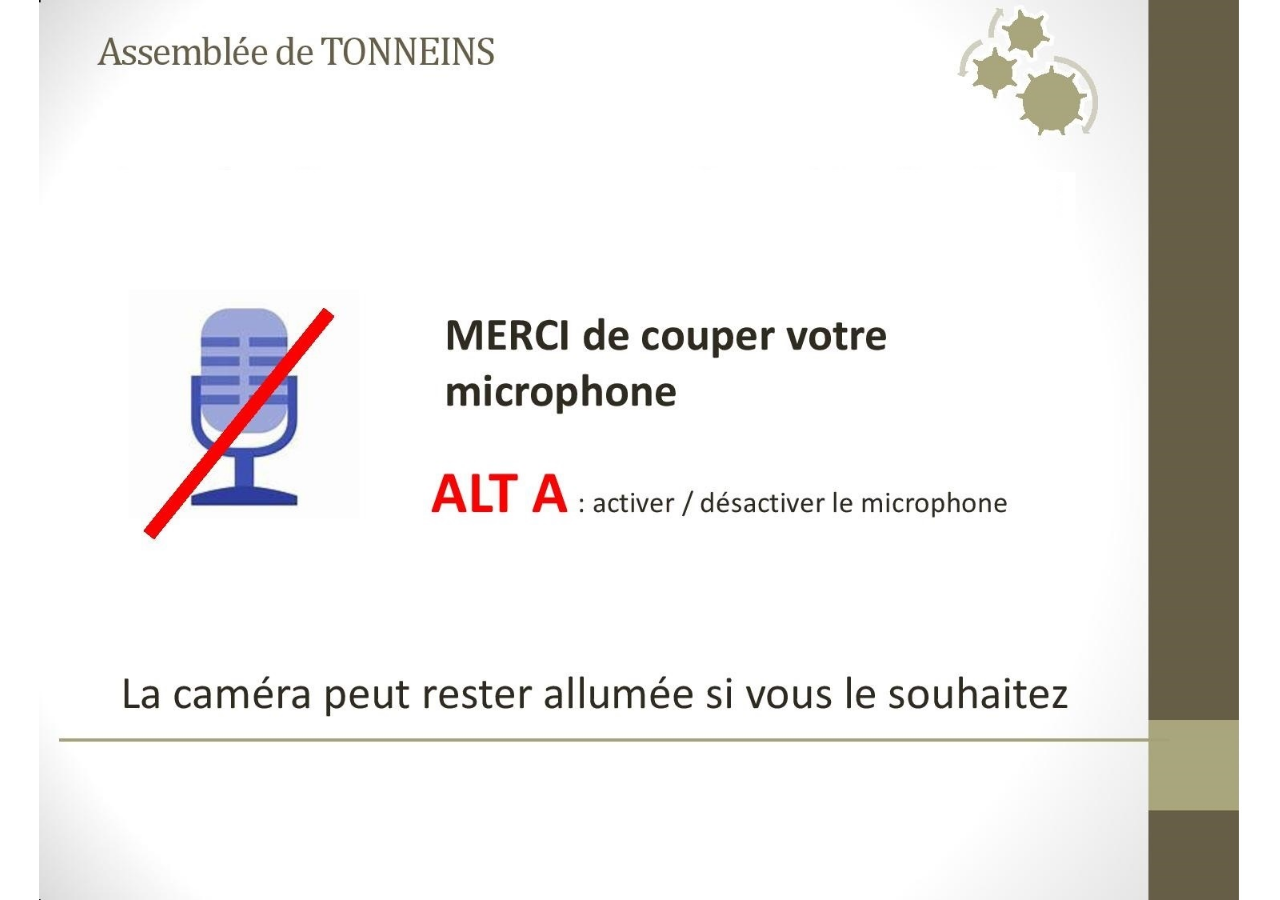
<file: view.html>
<!DOCTYPE HTML>
<html>
<head>
  <meta charset="utf-8">
  <meta http-equiv="cache-control" content="no-cache" />
  <link rel = "icon" href =  "https://img.icons8.com/ios/50/00ff00/timer.png" type = "image/x-icon">
  <script src="https://nathanael-bonamie.github.io/script-sdr.js"></script>
  <link rel="stylesheet" href="https://nathanael-bonamie.github.io/h1.css"/>
</head>
<body>
  <p id="message"></p>
</body>
  <script>
    var btn = document.getElementById("message");
    btn.addEventListener("click", clickBody);
    var secondPresentBtn = document.getElementById("secondPresentBtn");
    var secondPresUrl = "https://nathanael-bonamie.github.io/clock.html";
    var secondRequest = new PresentationRequest(secondPresUrl);
    function clickBody(){
        secondRequest.start().then(newConnection);
    }
  </script>
</html>
</file>
